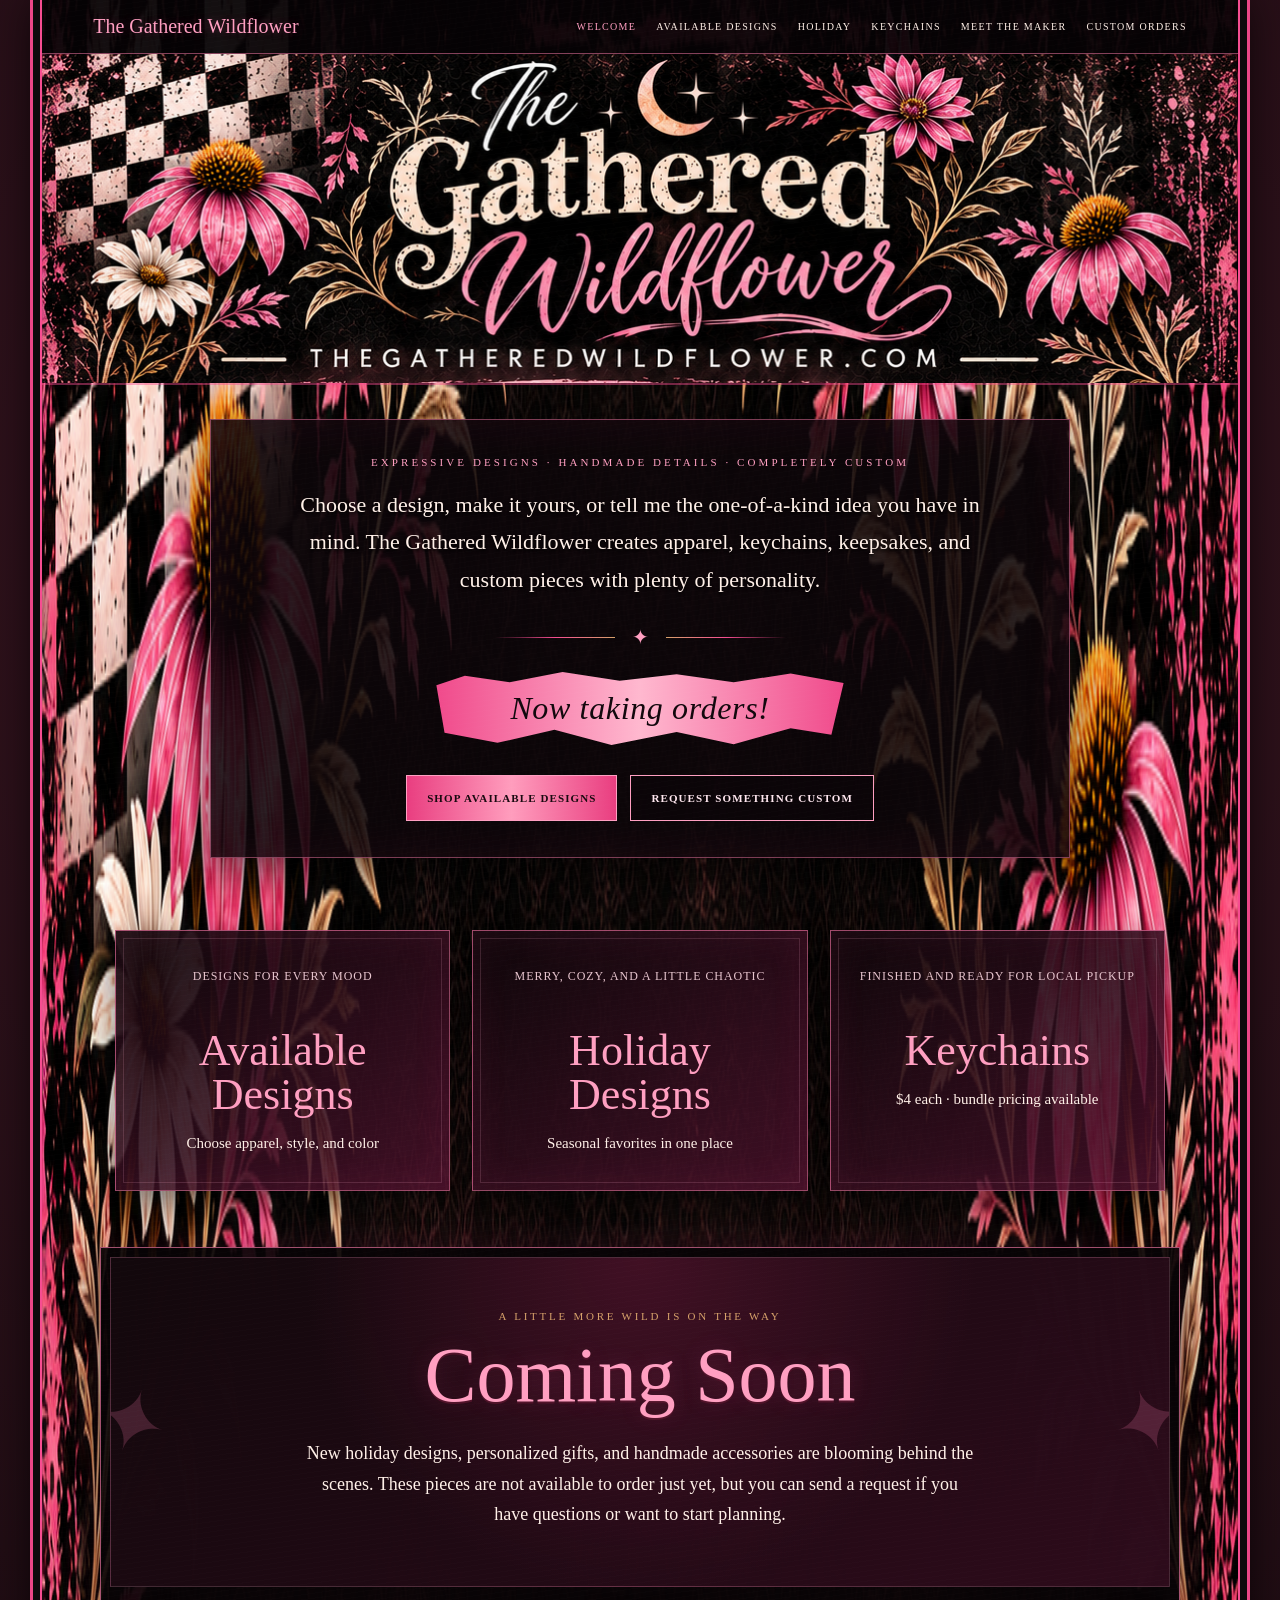
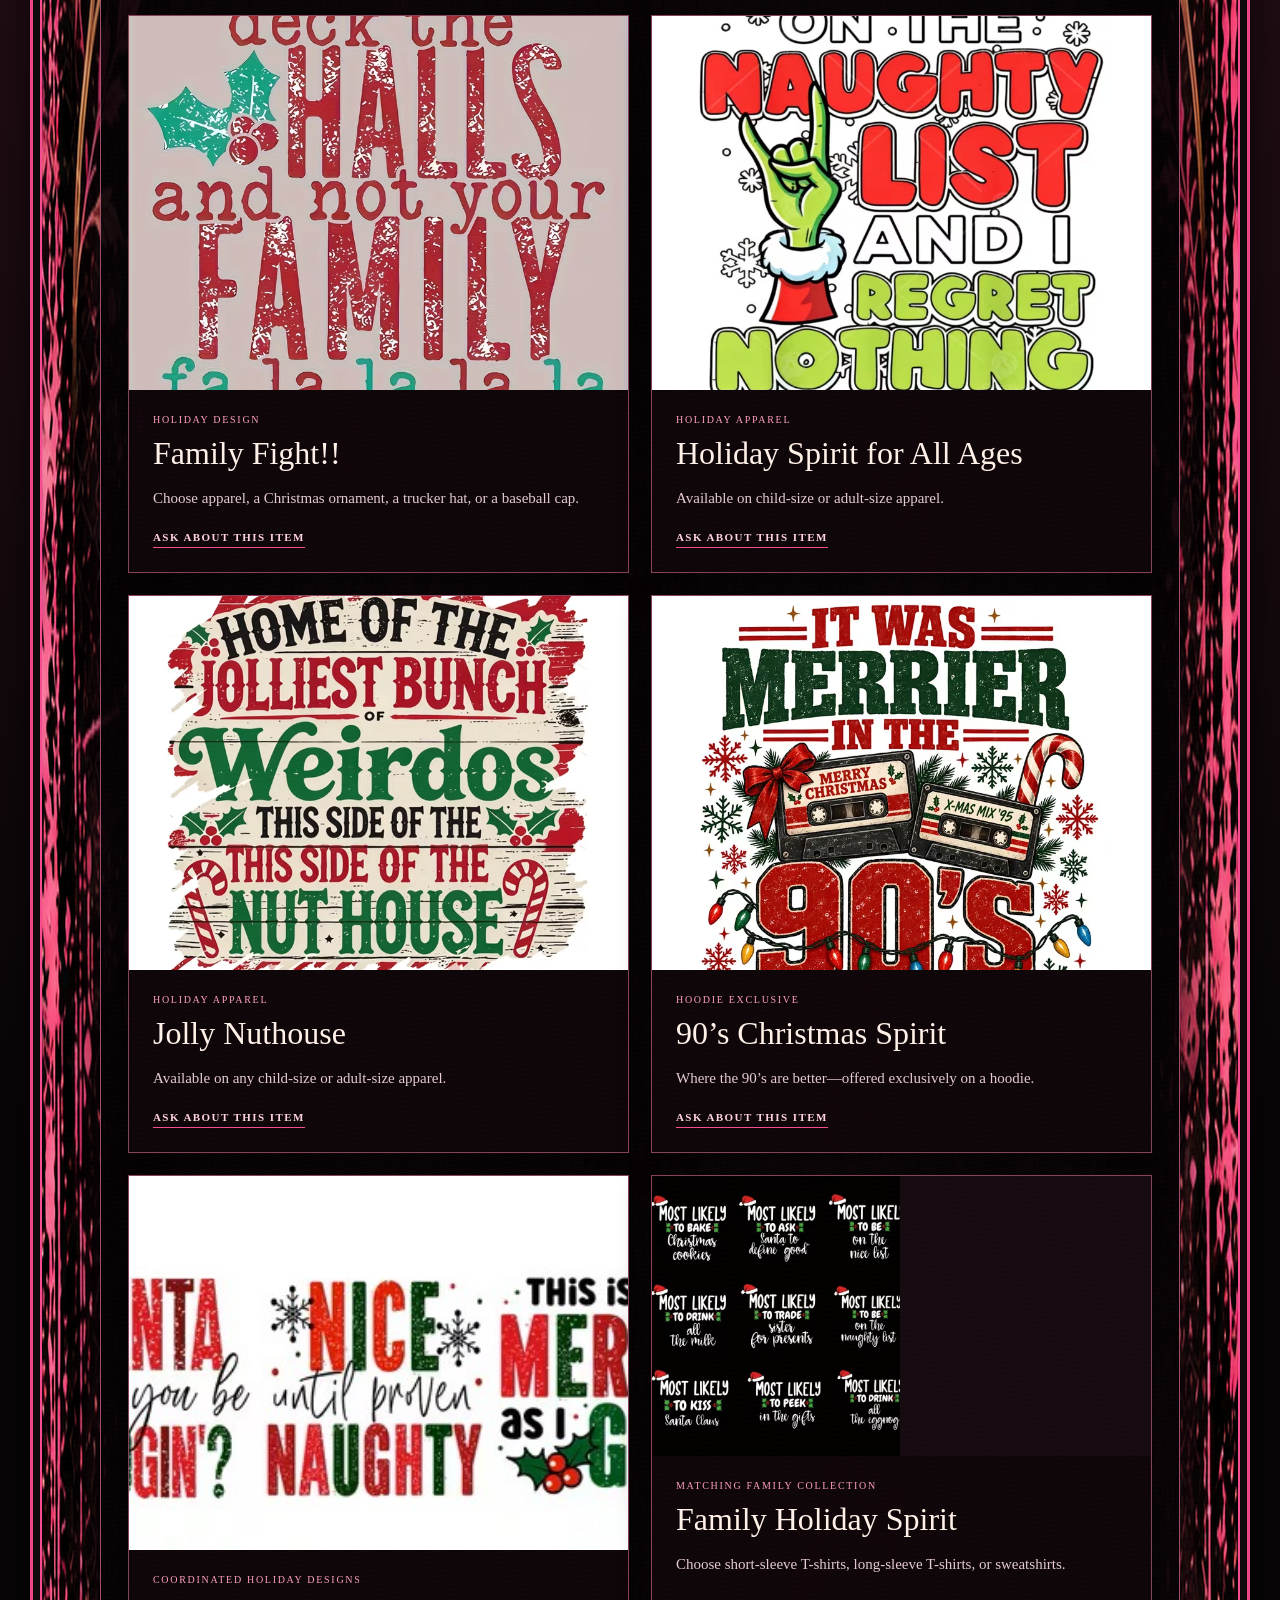
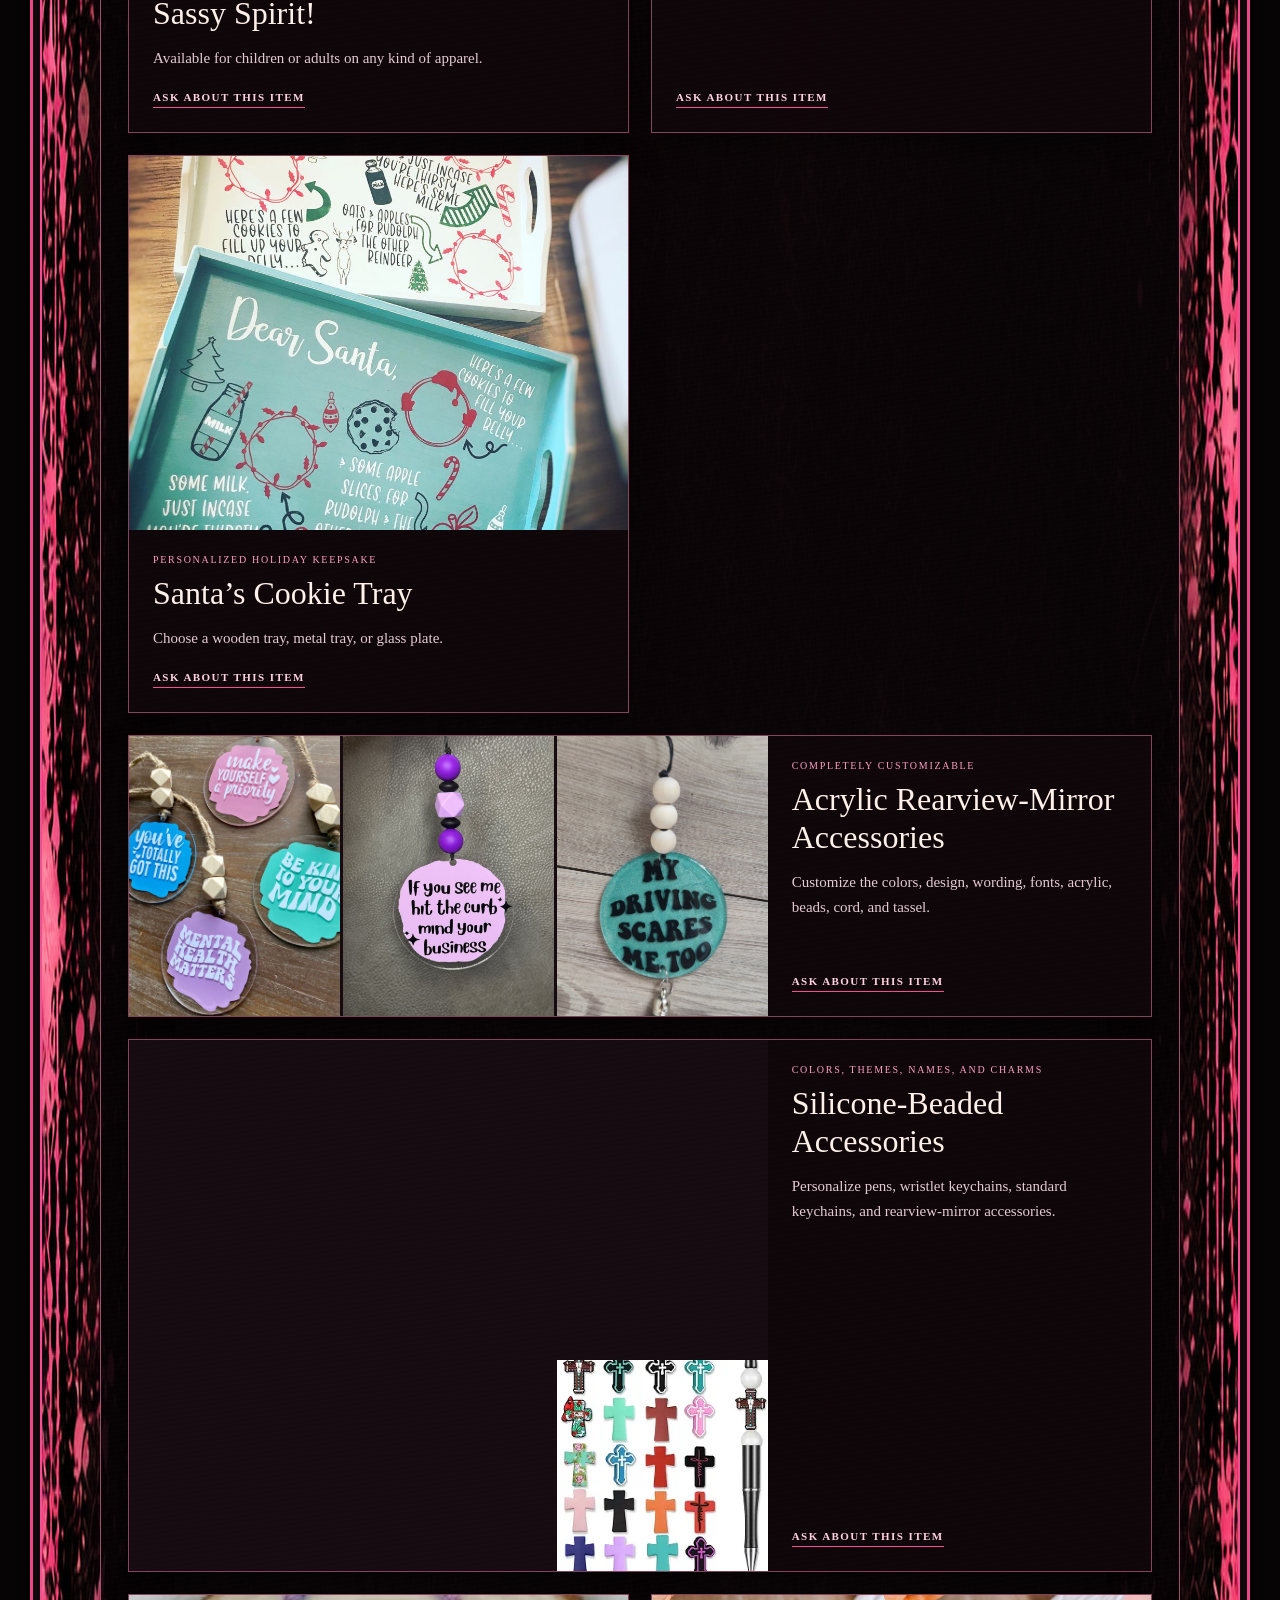
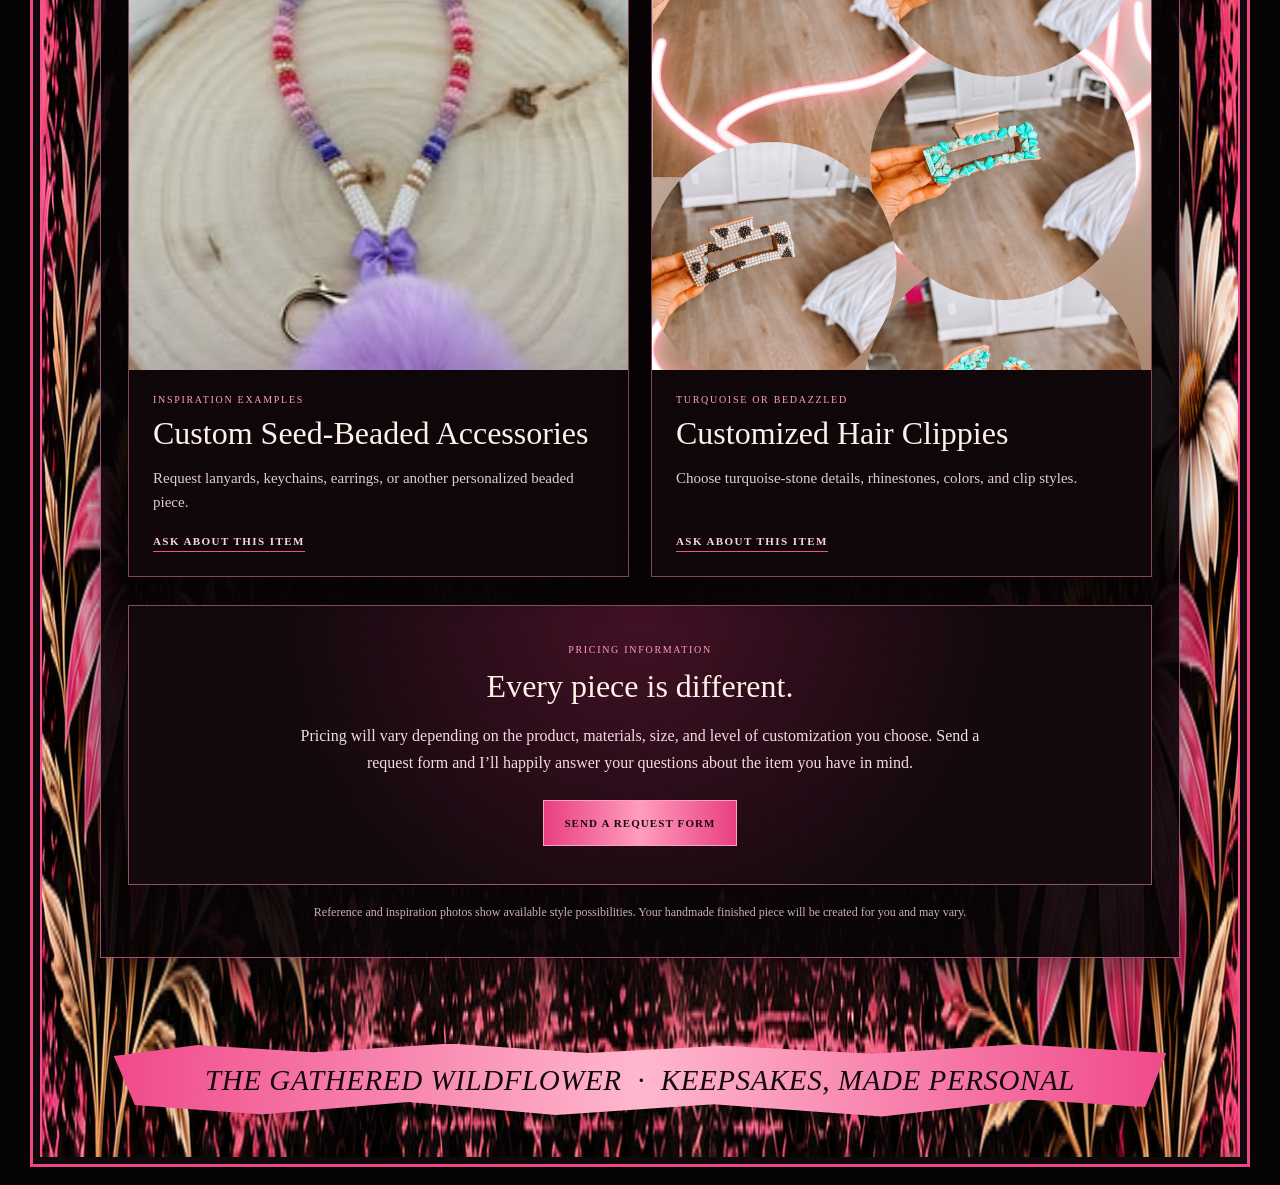
<file: index.html>
<!doctype html>
<html lang="en">
<head>
  <meta charset="utf-8">
  <meta name="viewport" content="width=device-width, initial-scale=1">
  <meta name="theme-color" content="#090608">
  <meta name="description" content="The Gathered Wildflower — expressive apparel designs, handmade keychains, and completely custom keepsakes.">
  <title>The Gathered Wildflower | Keepsakes, Made Personal</title>
  <link rel="stylesheet" href="styles.css?v=coming-soon-3">
</head>
<body>
  <div class="page"><div class="frame">
    <header>
      <a class="wordmark" href="index.html">The Gathered Wildflower</a>
      <nav aria-label="Main navigation">
        <a href="index.html" aria-current="page">Welcome</a>
        <a href="available-designs.html">Available Designs</a>
        <a href="holiday.html">Holiday</a>
        <a href="keychains.html">Keychains</a>
        <a href="meet-the-maker.html">Meet the Maker</a>
        <a href="custom-orders.html">Custom Orders</a>
      </nav>
    </header>
    <main id="top">
      <section class="hero" aria-labelledby="welcome-title">
        <img class="logo" src="flyer-wordmark.png" alt="The Gathered Wildflower — Keepsakes, Made Personal">
        <h1 id="welcome-title" class="sr-only">The Gathered Wildflower</h1>
        <div class="hero-copy">
          <p class="eyebrow">Expressive designs · handmade details · completely custom</p>
          <p class="intro">Choose a design, make it yours, or tell me the one-of-a-kind idea you have in mind. The Gathered Wildflower creates apparel, keychains, keepsakes, and custom pieces with plenty of personality.</p>
          <div class="divider" aria-hidden="true">✦</div>
          <div class="notice">Now taking orders!</div>
          <div class="home-actions">
            <a class="primary-action" href="available-designs.html">Shop Available Designs</a>
            <a class="secondary-action" href="custom-orders.html">Request Something Custom</a>
          </div>
        </div>
      </section>
      <section class="home-choices" aria-label="Shop The Gathered Wildflower">
        <a class="choice-card" href="available-designs.html"><span>Designs for every mood</span><strong>Available Designs</strong><small>Choose apparel, style, and color</small></a>
        <a class="choice-card holiday-choice" href="holiday.html"><span>Merry, cozy, and a little chaotic</span><strong>Holiday Designs</strong><small>Seasonal favorites in one place</small></a>
        <a class="choice-card keychain-choice" href="keychains.html"><span>Finished and ready for local pickup</span><strong>Keychains</strong><small>$4 each · bundle pricing available</small></a>
      </section>
      <section class="coming-soon" aria-labelledby="coming-soon-title">
        <div class="coming-soon-inner">
          <p class="coming-soon-kicker">A little more wild is on the way</p>
          <h2 id="coming-soon-title">Coming Soon</h2>
          <p class="coming-soon-copy">New holiday designs, personalized gifts, and handmade accessories are blooming behind the scenes. These pieces are not available to order just yet, but you can send a request if you have questions or want to start planning.</p>
        </div>
        <div class="coming-soon-products">
          <article class="coming-card">
            <div class="coming-media"><img src="coming-soon/family-fight.avif" alt="Family Fight holiday design" loading="lazy" decoding="async"></div>
            <div class="coming-card-copy"><p class="coming-card-type">Holiday design</p><h3>Family Fight!!</h3><p>Choose apparel, a Christmas ornament, a trucker hat, or a baseball cap.</p><a href="custom-orders.html?design=Family+Fight" class="coming-inquiry">Ask about this item</a></div>
          </article>
          <article class="coming-card">
            <div class="coming-media"><img src="coming-soon/kids-adults-holiday.avif" alt="Holiday apparel design for children and adults" loading="lazy" decoding="async"></div>
            <div class="coming-card-copy"><p class="coming-card-type">Holiday apparel</p><h3>Holiday Spirit for All Ages</h3><p>Available on child-size or adult-size apparel.</p><a href="custom-orders.html?design=Holiday+Spirit+for+All+Ages" class="coming-inquiry">Ask about this item</a></div>
          </article>
          <article class="coming-card">
            <div class="coming-media"><img src="coming-soon/jolly-nuthouse.avif" alt="Jolly Nuthouse holiday design" loading="lazy" decoding="async"></div>
            <div class="coming-card-copy"><p class="coming-card-type">Holiday apparel</p><h3>Jolly Nuthouse</h3><p>Available on any child-size or adult-size apparel.</p><a href="custom-orders.html?design=Jolly+Nuthouse" class="coming-inquiry">Ask about this item</a></div>
          </article>
          <article class="coming-card">
            <div class="coming-media"><img src="coming-soon/nineties-christmas.avif" alt="90s Christmas Spirit hoodie design" loading="lazy" decoding="async"></div>
            <div class="coming-card-copy"><p class="coming-card-type">Hoodie exclusive</p><h3>90’s Christmas Spirit</h3><p>Where the 90’s are better—offered exclusively on a hoodie.</p><a href="custom-orders.html?design=90s+Christmas+Spirit+Hoodie" class="coming-inquiry">Ask about this item</a></div>
          </article>
          <article class="coming-card">
            <div class="coming-media"><img src="coming-soon/sassy-spirit.jpg" alt="Three coordinated Sassy Spirit Christmas sayings" loading="lazy" decoding="async"></div>
            <div class="coming-card-copy"><p class="coming-card-type">Coordinated holiday designs</p><h3>Sassy Spirit!</h3><p>Available for children or adults on any kind of apparel.</p><a href="custom-orders.html?design=Sassy+Spirit" class="coming-inquiry">Ask about this item</a></div>
          </article>
          <article class="coming-card">
            <div class="coming-media coming-media-grid"><img src="coming-soon/matching-family-1.avif" alt="Matching family holiday shirt design option one" loading="lazy" decoding="async"><img src="coming-soon/matching-family-2.avif" alt="Matching family holiday shirt design option two" loading="lazy" decoding="async"></div>
            <div class="coming-card-copy"><p class="coming-card-type">Matching family collection</p><h3>Family Holiday Spirit</h3><p>Choose short-sleeve T-shirts, long-sleeve T-shirts, or sweatshirts.</p><a href="custom-orders.html?design=Matching+Family+Holiday+Spirit" class="coming-inquiry">Ask about this item</a></div>
          </article>
          <article class="coming-card">
            <div class="coming-media"><img src="coming-soon/santa-cookie-tray.jpg" alt="Two examples of personalized Santa cookie trays" loading="lazy" decoding="async"></div>
            <div class="coming-card-copy"><p class="coming-card-type">Personalized holiday keepsake</p><h3>Santa’s Cookie Tray</h3><p>Choose a wooden tray, metal tray, or glass plate.</p><a href="custom-orders.html?design=Santas+Cookie+Tray" class="coming-inquiry">Ask about this item</a></div>
          </article>
          <article class="coming-card coming-card-wide">
            <div class="coming-media coming-media-grid coming-media-three"><img src="coming-soon/acrylic-mirror-1.jpg" alt="Colorful acrylic rearview-mirror accessory inspiration" loading="lazy" decoding="async"><img src="coming-soon/acrylic-mirror-2.jpg" alt="Pink personalized acrylic rearview-mirror accessory" loading="lazy" decoding="async"><img src="coming-soon/acrylic-mirror-3.jpg" alt="Turquoise acrylic rearview-mirror accessory with beads and tassel" loading="lazy" decoding="async"></div>
            <div class="coming-card-copy"><p class="coming-card-type">Completely customizable</p><h3>Acrylic Rearview-Mirror Accessories</h3><p>Customize the colors, design, wording, fonts, acrylic, beads, cord, and tassel.</p><a href="custom-orders.html?design=Custom+Acrylic+Rearview+Mirror+Accessory" class="coming-inquiry">Ask about this item</a></div>
          </article>
          <article class="coming-card coming-card-wide">
            <div class="coming-media coming-media-grid coming-media-five"><img src="coming-soon/silicone-beads-1.jpg" alt="Colorful silicone beads and focal beads" loading="lazy" decoding="async"><img src="coming-soon/silicone-beads-2.jpg" alt="Silicone-beaded pen supplies and examples" loading="lazy" decoding="async"><img src="coming-soon/silicone-beads-3.jpg" alt="Personalized silicone-beaded wristlet keychain" loading="lazy" decoding="async"><img src="coming-soon/silicone-beads-4.jpg" alt="Cow-themed silicone-beaded keychain" loading="lazy" decoding="async"><img src="coming-soon/silicone-beads-5.webp" alt="Cross focal beads for a personalized beaded pen" loading="lazy" decoding="async"></div>
            <div class="coming-card-copy"><p class="coming-card-type">Colors, themes, names, and charms</p><h3>Silicone-Beaded Accessories</h3><p>Personalize pens, wristlet keychains, standard keychains, and rearview-mirror accessories.</p><a href="custom-orders.html?design=Custom+Silicone+Beaded+Accessory" class="coming-inquiry">Ask about this item</a></div>
          </article>
          <article class="coming-card">
            <div class="coming-media"><img src="coming-soon/seed-beads-2.jpg" alt="Seed-beaded pom-pom keychain inspiration example" loading="lazy" decoding="async"></div>
            <div class="coming-card-copy"><p class="coming-card-type">Inspiration examples</p><h3>Custom Seed-Beaded Accessories</h3><p>Request lanyards, keychains, earrings, or another personalized beaded piece.</p><a href="custom-orders.html?design=Custom+Seed+Beaded+Accessory" class="coming-inquiry">Ask about this item</a></div>
          </article>
          <article class="coming-card">
            <div class="coming-media coming-media-tall"><img src="coming-soon/custom-hair-clippies-clean.png" alt="Turquoise and rhinestone customized hair clippies" loading="lazy" decoding="async"></div>
            <div class="coming-card-copy"><p class="coming-card-type">Turquoise or bedazzled</p><h3>Customized Hair Clippies</h3><p>Choose turquoise-stone details, rhinestones, colors, and clip styles.</p><a href="custom-orders.html?design=Customized+Hair+Clippies" class="coming-inquiry">Ask about this item</a></div>
          </article>
        </div>
        <div class="coming-pricing">
          <p class="coming-card-type">Pricing information</p>
          <h3>Every piece is different.</h3>
          <p>Pricing will vary depending on the product, materials, size, and level of customization you choose. Send a request form and I’ll happily answer your questions about the item you have in mind.</p>
          <a class="primary-action" href="custom-orders.html?design=Coming+Soon+Collection+Pricing+Question">Send a Request Form</a>
        </div>
        <p class="coming-reference-note">Reference and inspiration photos show available style possibilities. Your handmade finished piece will be created for you and may vary.</p>
      </section>
    </main>
    <footer>THE GATHERED WILDFLOWER &nbsp;·&nbsp; KEEPSAKES, MADE PERSONAL</footer>
  </div></div>
  <script src="site.js?v=coming-soon-3" defer></script>
</body>
</html>
</file>
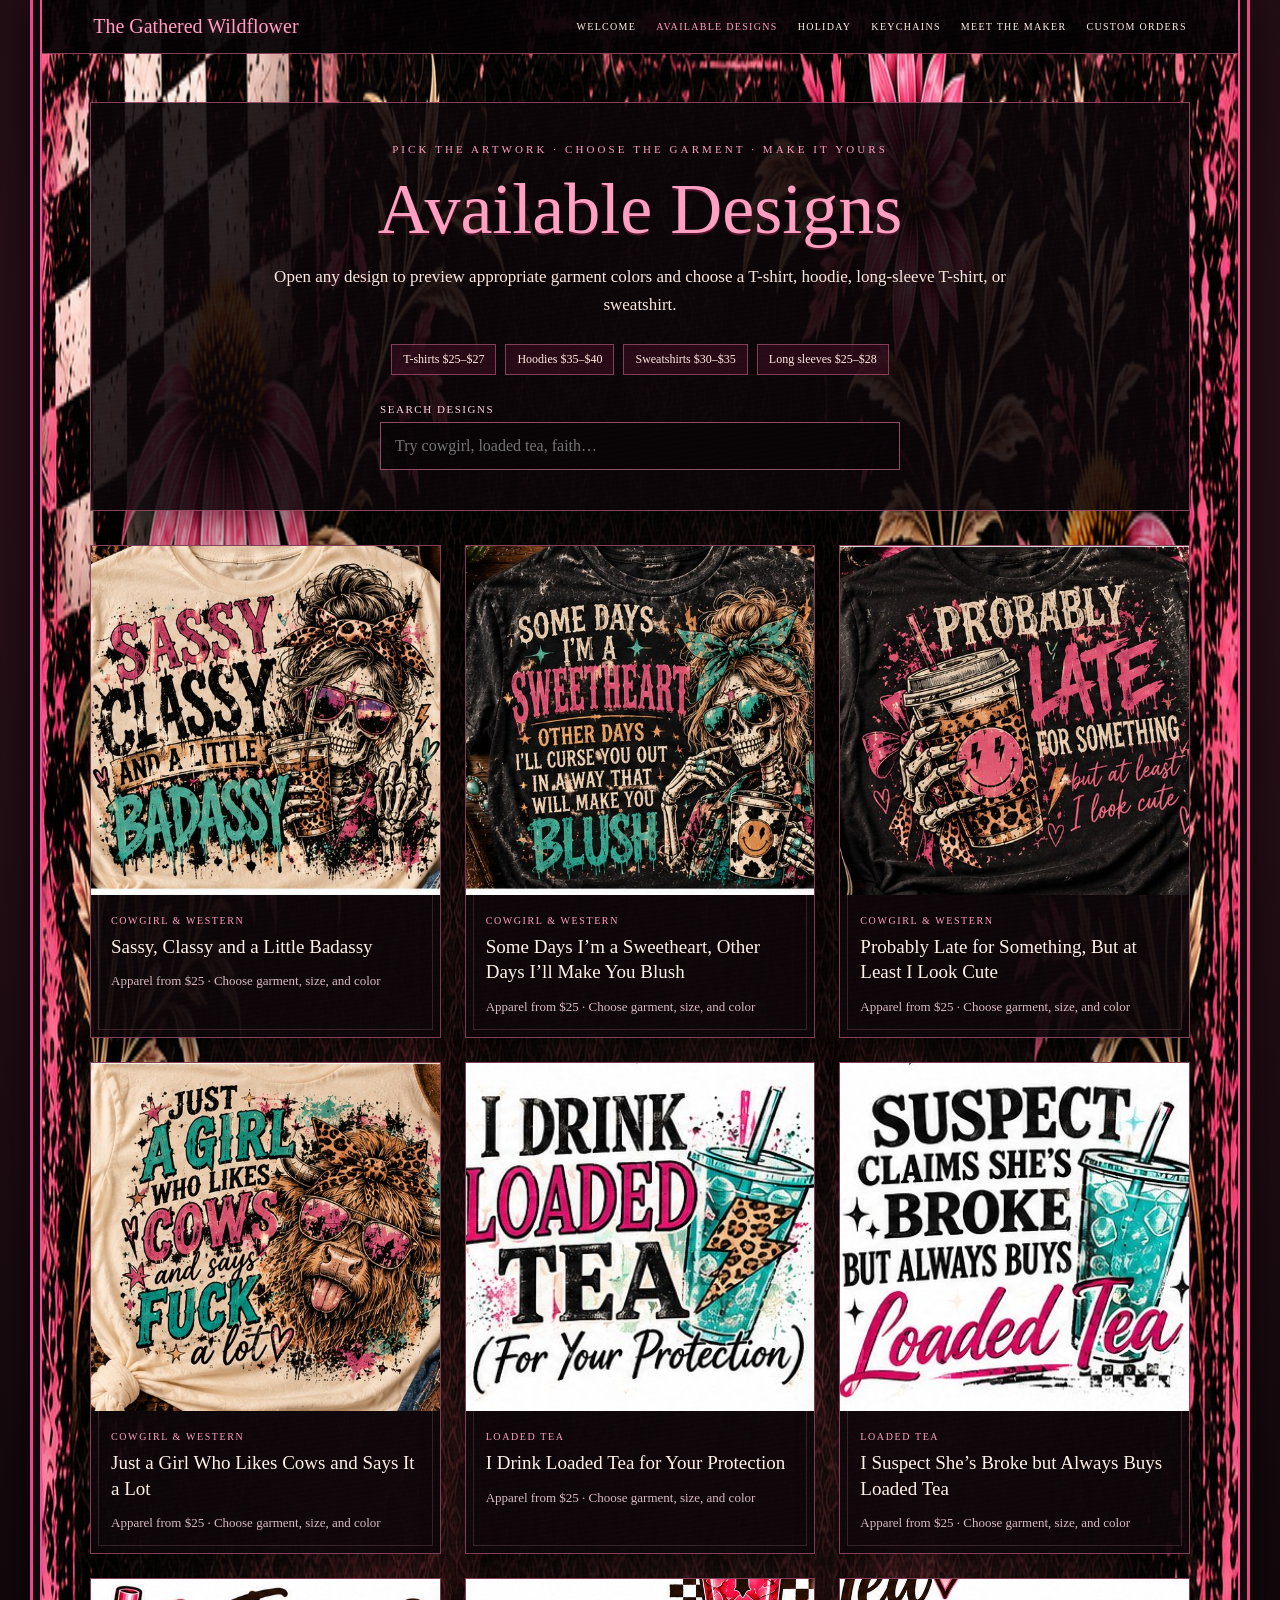
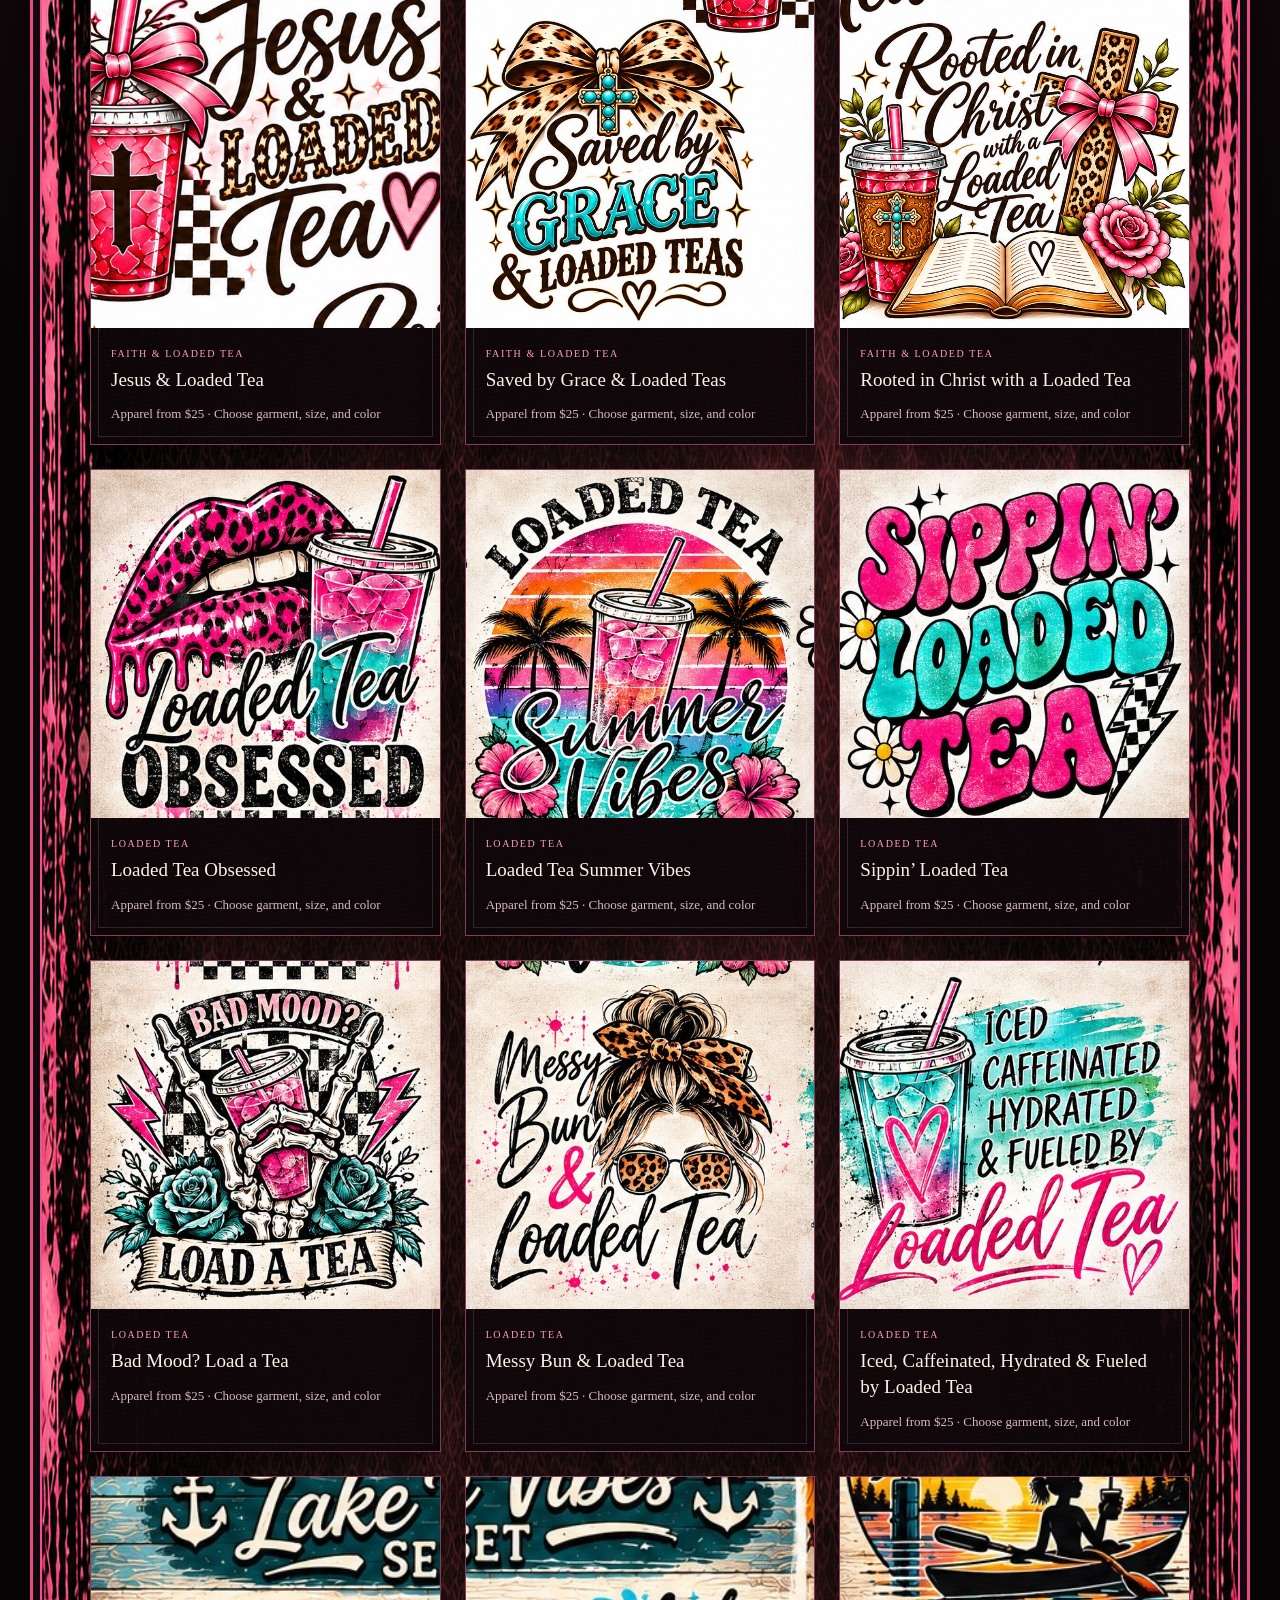
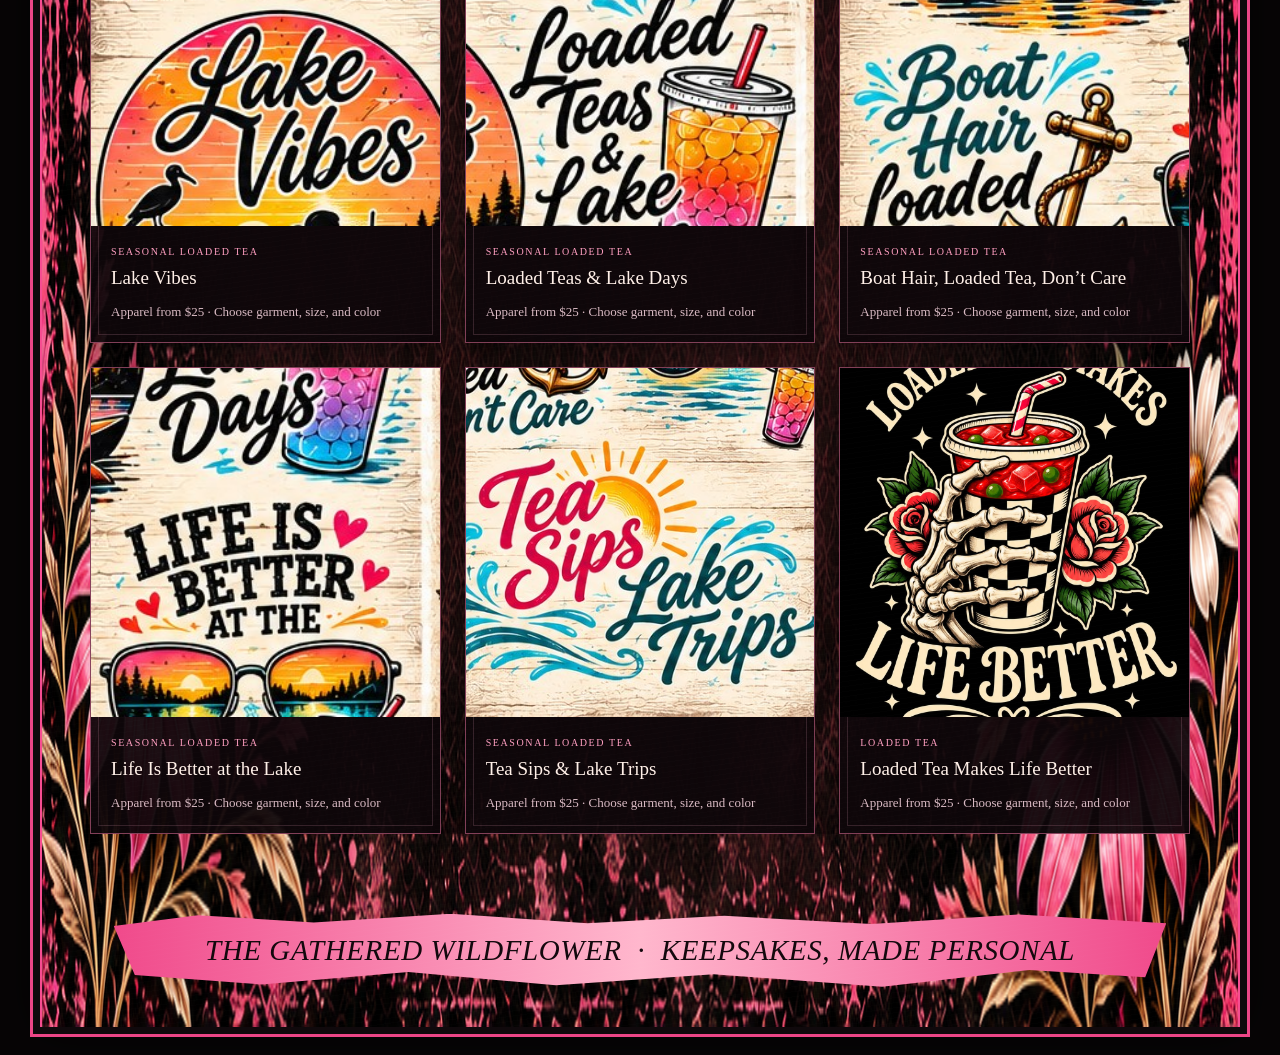
<file: available-designs.html>
<!doctype html>
<html lang="en">
<head>
  <meta charset="utf-8"><meta name="viewport" content="width=device-width, initial-scale=1"><meta name="theme-color" content="#090608">
  <meta name="description" content="Browse available apparel designs from The Gathered Wildflower.">
  <title>Available Designs | The Gathered Wildflower</title>
  <link rel="stylesheet" href="styles.css?v=catalog-1">
</head>
<body><div class="page"><div class="frame">
  <header><a class="wordmark" href="index.html">The Gathered Wildflower</a><nav aria-label="Main navigation"><a href="index.html">Welcome</a><a href="available-designs.html" aria-current="page">Available Designs</a><a href="holiday.html">Holiday</a><a href="keychains.html">Keychains</a><a href="meet-the-maker.html">Meet the Maker</a><a href="custom-orders.html">Custom Orders</a></nav></header>
  <main class="catalog-page" data-catalog="available">
    <section class="catalog-intro"><p class="eyebrow">Pick the artwork · choose the garment · make it yours</p><h1>Available Designs</h1><p>Open any design to preview appropriate garment colors and choose a T-shirt, hoodie, long-sleeve T-shirt, or sweatshirt.</p><div class="pricing-strip"><span>T-shirts $25–$27</span><span>Hoodies $35–$40</span><span>Sweatshirts $30–$35</span><span>Long sleeves $25–$28</span></div><label class="catalog-search"><span>Search designs</span><input id="catalog-search" type="search" placeholder="Try cowgirl, loaded tea, faith…"></label></section>
    <div class="catalog-grid" id="design-grid" aria-live="polite"></div>
    <p class="catalog-empty" id="catalog-empty" hidden>No designs match that search yet.</p>
  </main>
  <footer>THE GATHERED WILDFLOWER &nbsp;·&nbsp; KEEPSAKES, MADE PERSONAL</footer>
</div></div><script src="site.js?v=catalog-1" defer></script></body></html>
</file>
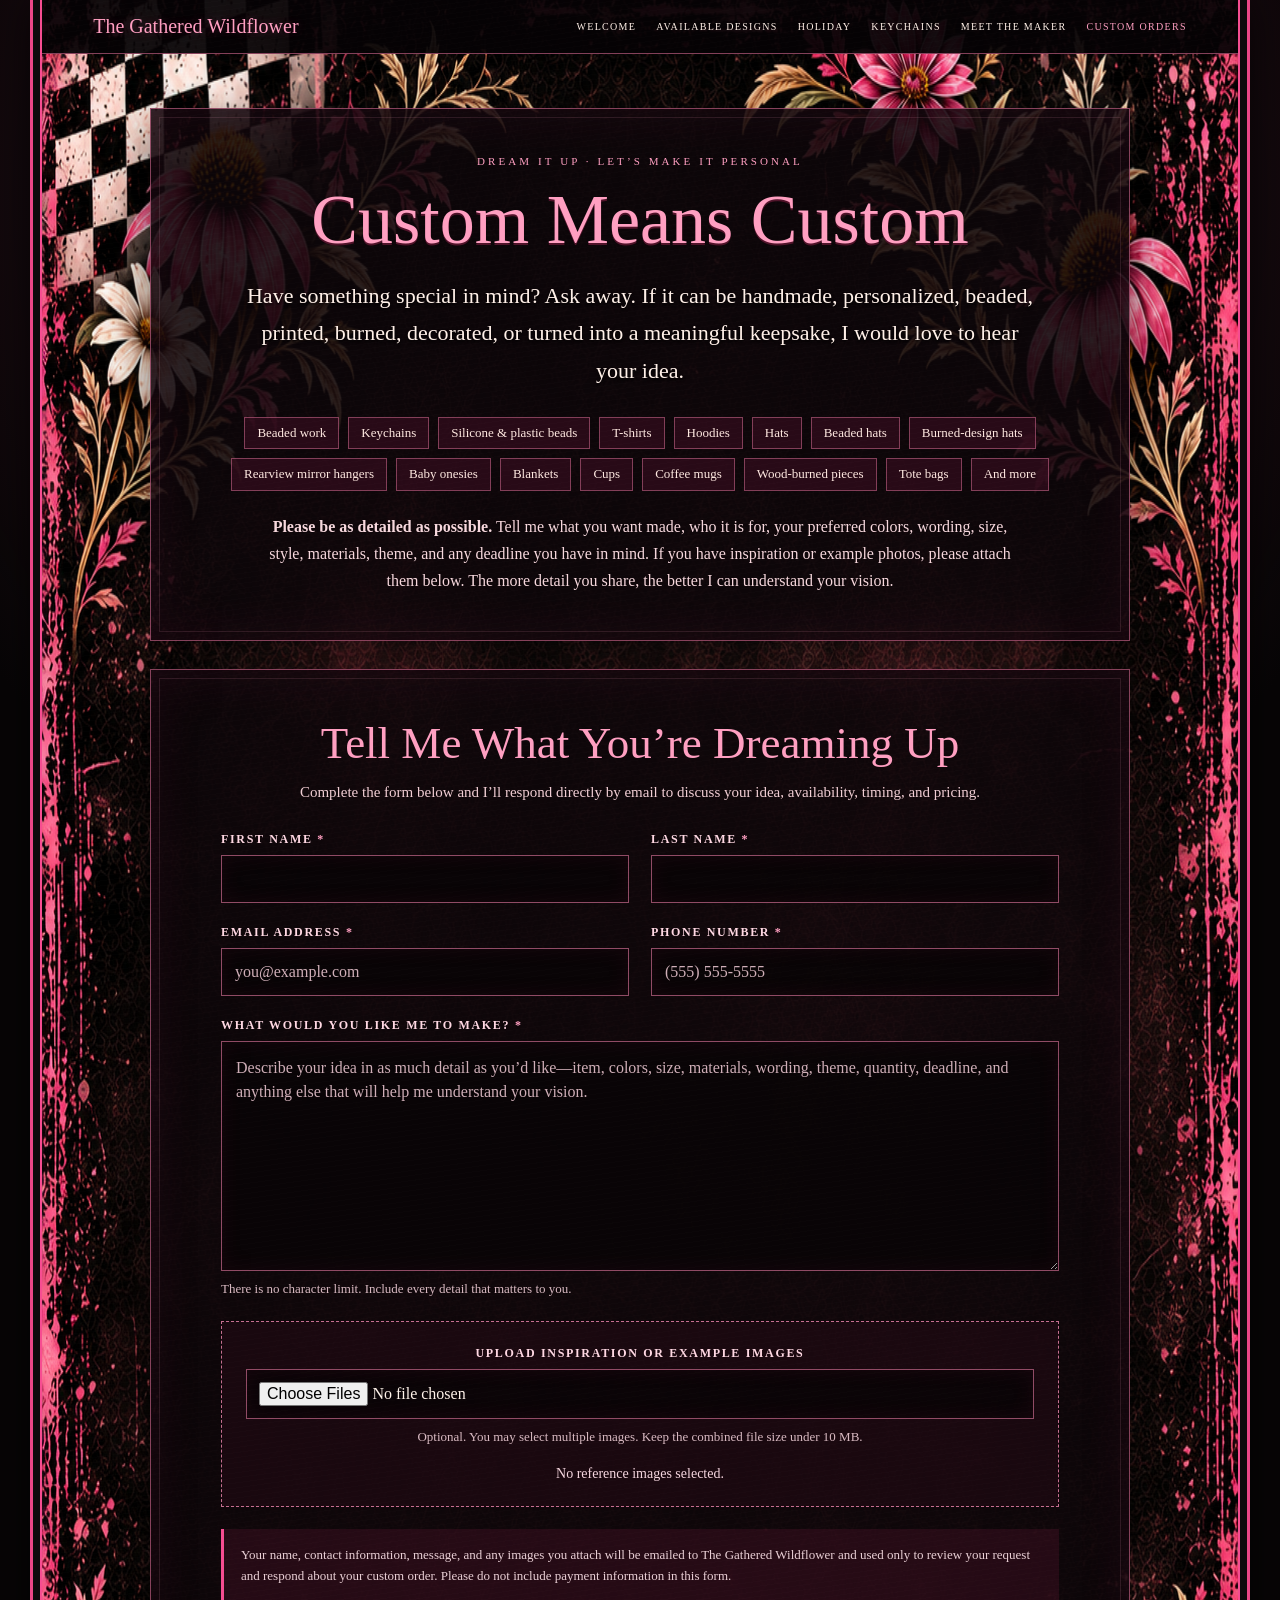
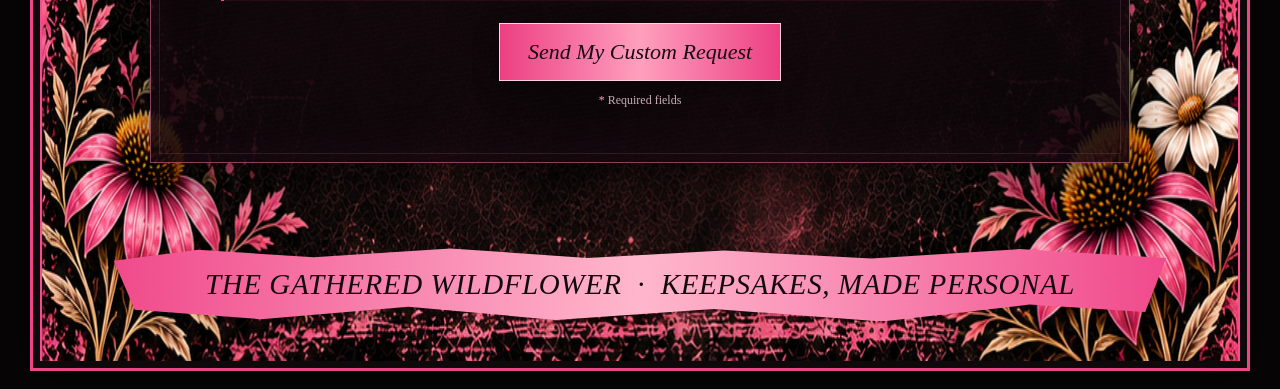
<file: custom-orders.html>
<!doctype html>
<html lang="en">
<head>
  <meta charset="utf-8">
  <meta name="viewport" content="width=device-width, initial-scale=1">
  <meta name="theme-color" content="#090608">
  <meta name="description" content="Request a completely custom handmade order from The Gathered Wildflower.">
  <title>Custom Orders | The Gathered Wildflower</title>
  <link rel="stylesheet" href="styles.css?v=catalog-1">
</head>
<body>
  <div class="page"><div class="frame">
    <header>
      <a class="wordmark" href="index.html">The Gathered Wildflower</a>
      <nav aria-label="Main navigation"><a href="index.html">Welcome</a><a href="available-designs.html">Available Designs</a><a href="holiday.html">Holiday</a><a href="keychains.html">Keychains</a><a href="meet-the-maker.html">Meet the Maker</a><a href="custom-orders.html" aria-current="page">Custom Orders</a></nav>
    </header>
    <main>
      <div class="order-page">
        <section class="order-intro" aria-labelledby="custom-order-title">
          <p class="eyebrow">Dream it up · Let’s make it personal</p>
          <h1 id="custom-order-title">Custom Means Custom</h1>
          <p class="intro">Have something special in mind? Ask away. If it can be handmade, personalized, beaded, printed, burned, decorated, or turned into a meaningful keepsake, I would love to hear your idea.</p>
          <div class="product-cloud" aria-label="Examples of custom products">
            <span>Beaded work</span><span>Keychains</span><span>Silicone &amp; plastic beads</span><span>T-shirts</span><span>Hoodies</span><span>Hats</span><span>Beaded hats</span><span>Burned-design hats</span><span>Rearview mirror hangers</span><span>Baby onesies</span><span>Blankets</span><span>Cups</span><span>Coffee mugs</span><span>Wood-burned pieces</span><span>Tote bags</span><span>And more</span>
          </div>
          <p class="order-note"><strong>Please be as detailed as possible.</strong> Tell me what you want made, who it is for, your preferred colors, wording, size, style, materials, theme, and any deadline you have in mind. If you have inspiration or example photos, please attach them below. The more detail you share, the better I can understand your vision.</p>
        </section>

        <section class="order-form-panel" aria-labelledby="request-heading">
          <div class="form-heading">
            <h2 id="request-heading">Tell Me What You’re Dreaming Up</h2>
            <p>Complete the form below and I’ll respond directly by email to discuss your idea, availability, timing, and pricing.</p>
          </div>
          <form class="order-form" id="custom-order-form" action="https://formsubmit.co/thegatheredwildflower2026@gmail.com" method="POST" enctype="multipart/form-data">
            <input type="hidden" name="_subject" value="New custom order request — The Gathered Wildflower">
            <input type="hidden" name="_next" value="https://thegatheredwildflower.com/order-thank-you.html">
            <input type="hidden" name="_template" value="table">
            <input type="hidden" name="_url" value="https://thegatheredwildflower.com/custom-orders.html">
            <input type="text" name="_honey" tabindex="-1" autocomplete="off" style="display:none">

            <div class="form-field">
              <label for="first-name">First name <span class="required" aria-hidden="true">*</span></label>
              <input id="first-name" name="First name" type="text" autocomplete="given-name" required>
            </div>
            <div class="form-field">
              <label for="last-name">Last name <span class="required" aria-hidden="true">*</span></label>
              <input id="last-name" name="Last name" type="text" autocomplete="family-name" required>
            </div>
            <div class="form-field">
              <label for="email">Email address <span class="required" aria-hidden="true">*</span></label>
              <input id="email" name="email" type="email" autocomplete="email" inputmode="email" placeholder="you@example.com" required>
            </div>
            <div class="form-field">
              <label for="phone">Phone number <span class="required" aria-hidden="true">*</span></label>
              <input id="phone" name="Phone number" type="tel" autocomplete="tel" inputmode="tel" placeholder="(555) 555-5555" required>
            </div>
            <div class="form-field full">
              <label for="request-details">What would you like me to make? <span class="required" aria-hidden="true">*</span></label>
              <textarea id="request-details" name="Custom order details" placeholder="Describe your idea in as much detail as you’d like—item, colors, size, materials, wording, theme, quantity, deadline, and anything else that will help me understand your vision." required></textarea>
              <p class="form-help">There is no character limit. Include every detail that matters to you.</p>
            </div>
            <div class="form-field full upload-box">
              <label for="order-images">Upload inspiration or example images</label>
              <input id="order-images" name="Reference images" type="file" accept="image/*" multiple>
              <p class="form-help">Optional. You may select multiple images. Keep the combined file size under 10 MB.</p>
              <p class="selected-files" id="selected-files" aria-live="polite">No reference images selected.</p>
            </div>
            <p class="privacy-note">Your name, contact information, message, and any images you attach will be emailed to The Gathered Wildflower and used only to review your request and respond about your custom order. Please do not include payment information in this form.</p>
            <div class="form-actions">
              <button class="submit-order" type="submit">Send My Custom Request</button>
              <p class="form-fine-print"><span class="required">*</span> Required fields</p>
            </div>
          </form>
        </section>
      </div>
    </main>
    <footer>THE GATHERED WILDFLOWER &nbsp;·&nbsp; KEEPSAKES, MADE PERSONAL</footer>
  </div></div>
  <script src="site.js?v=catalog-1" defer></script>
</body>
</html>
</file>
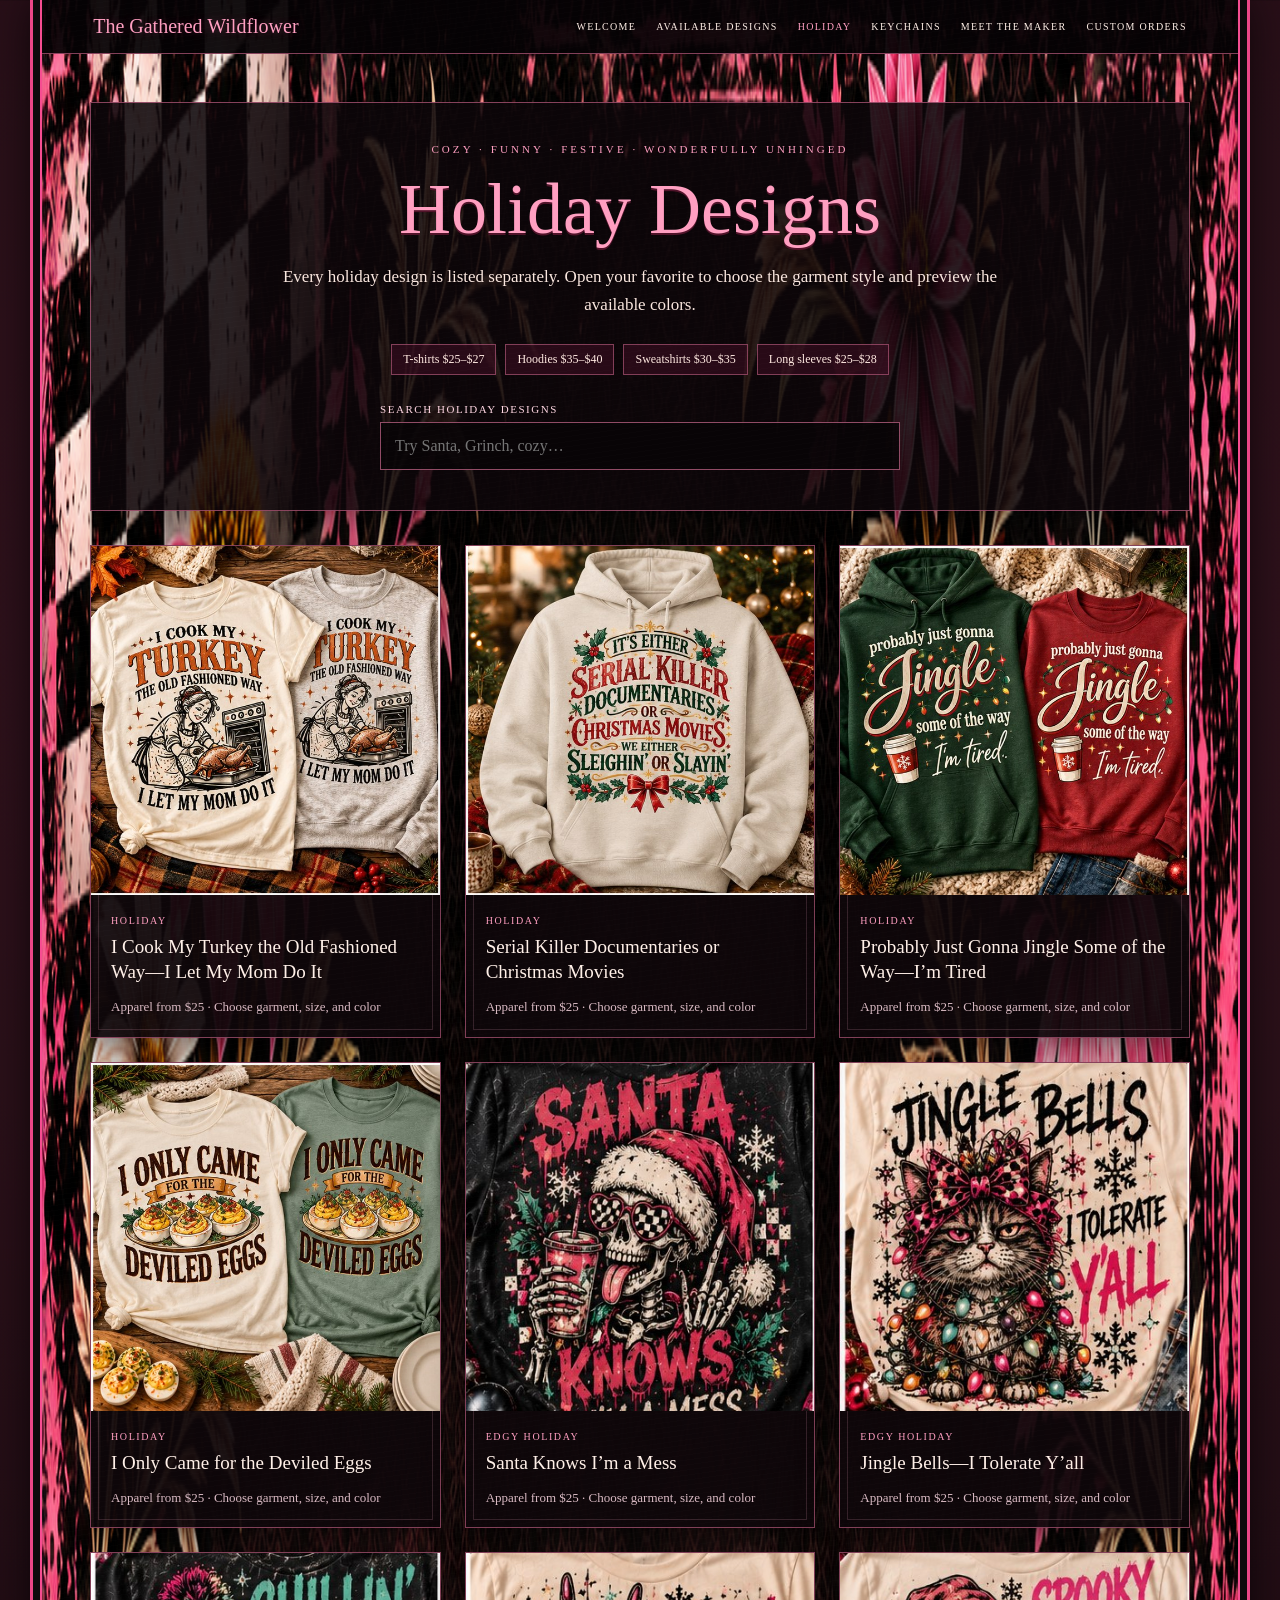
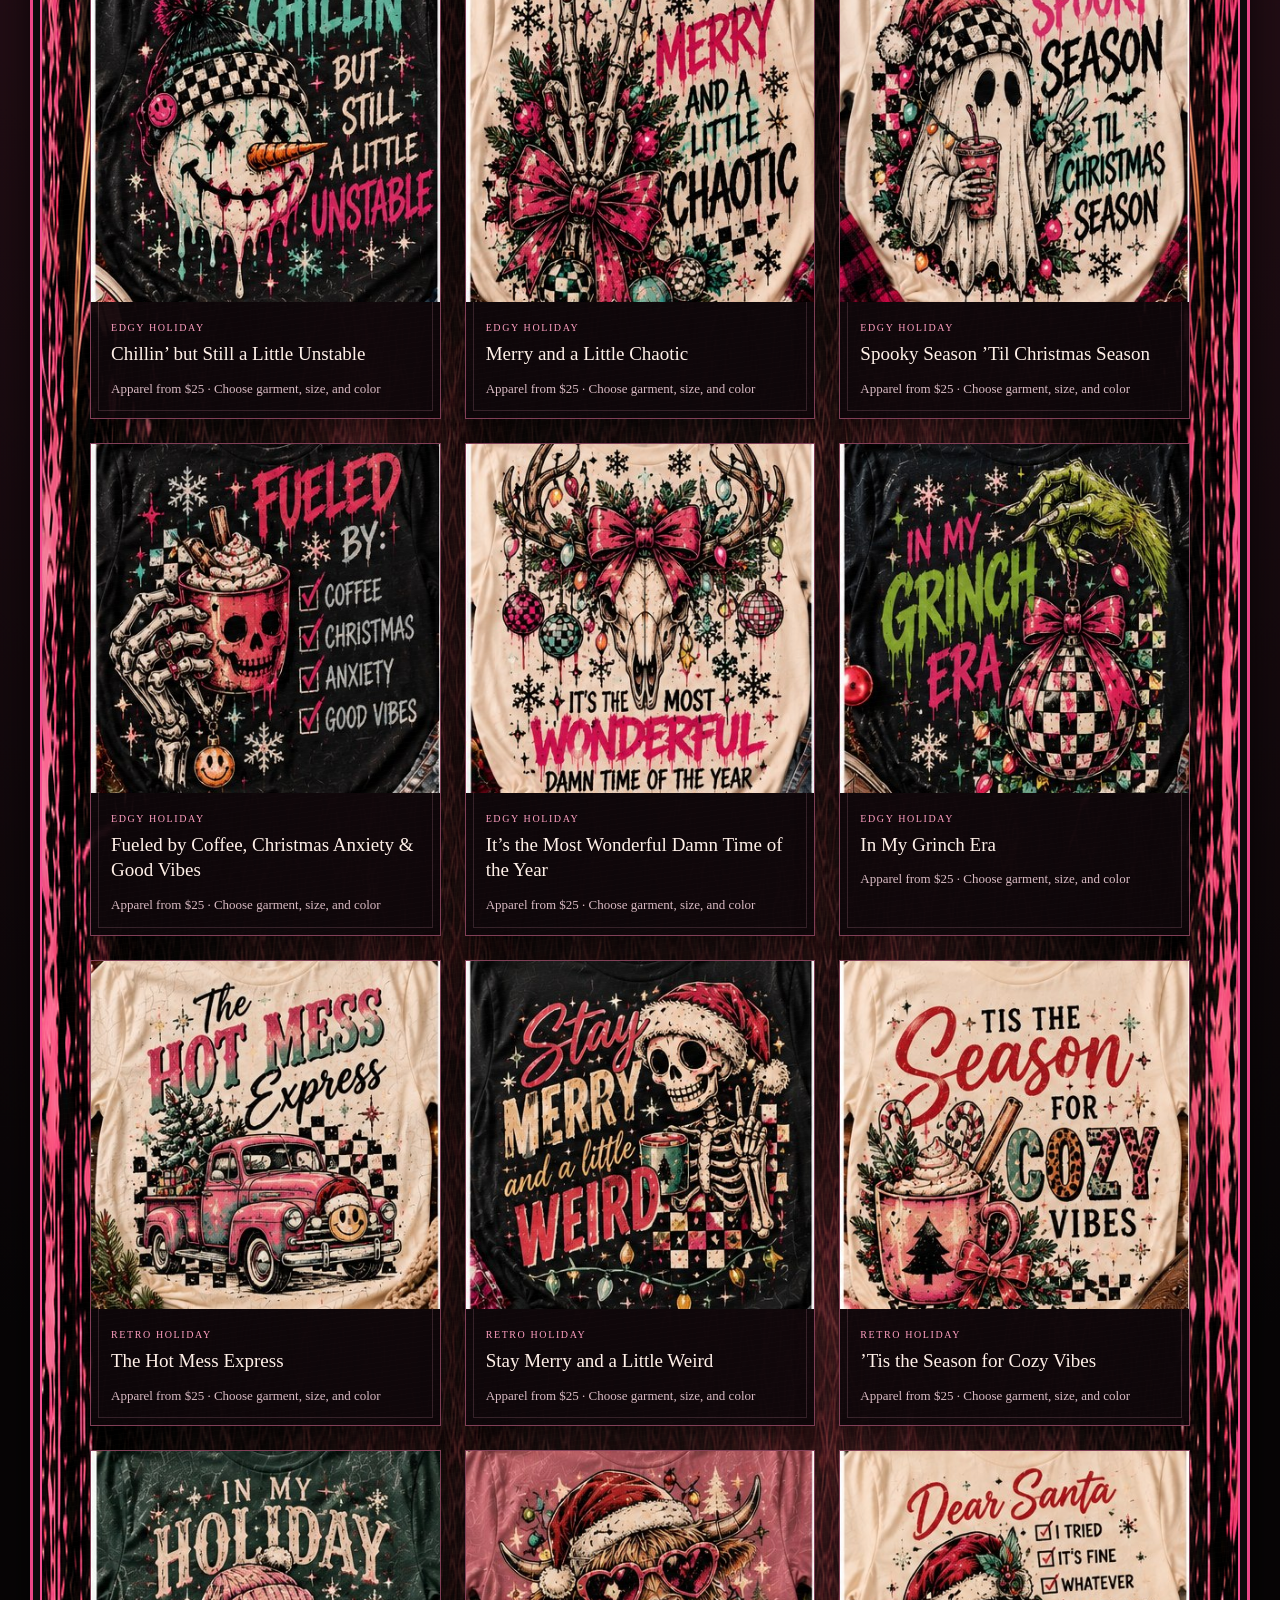
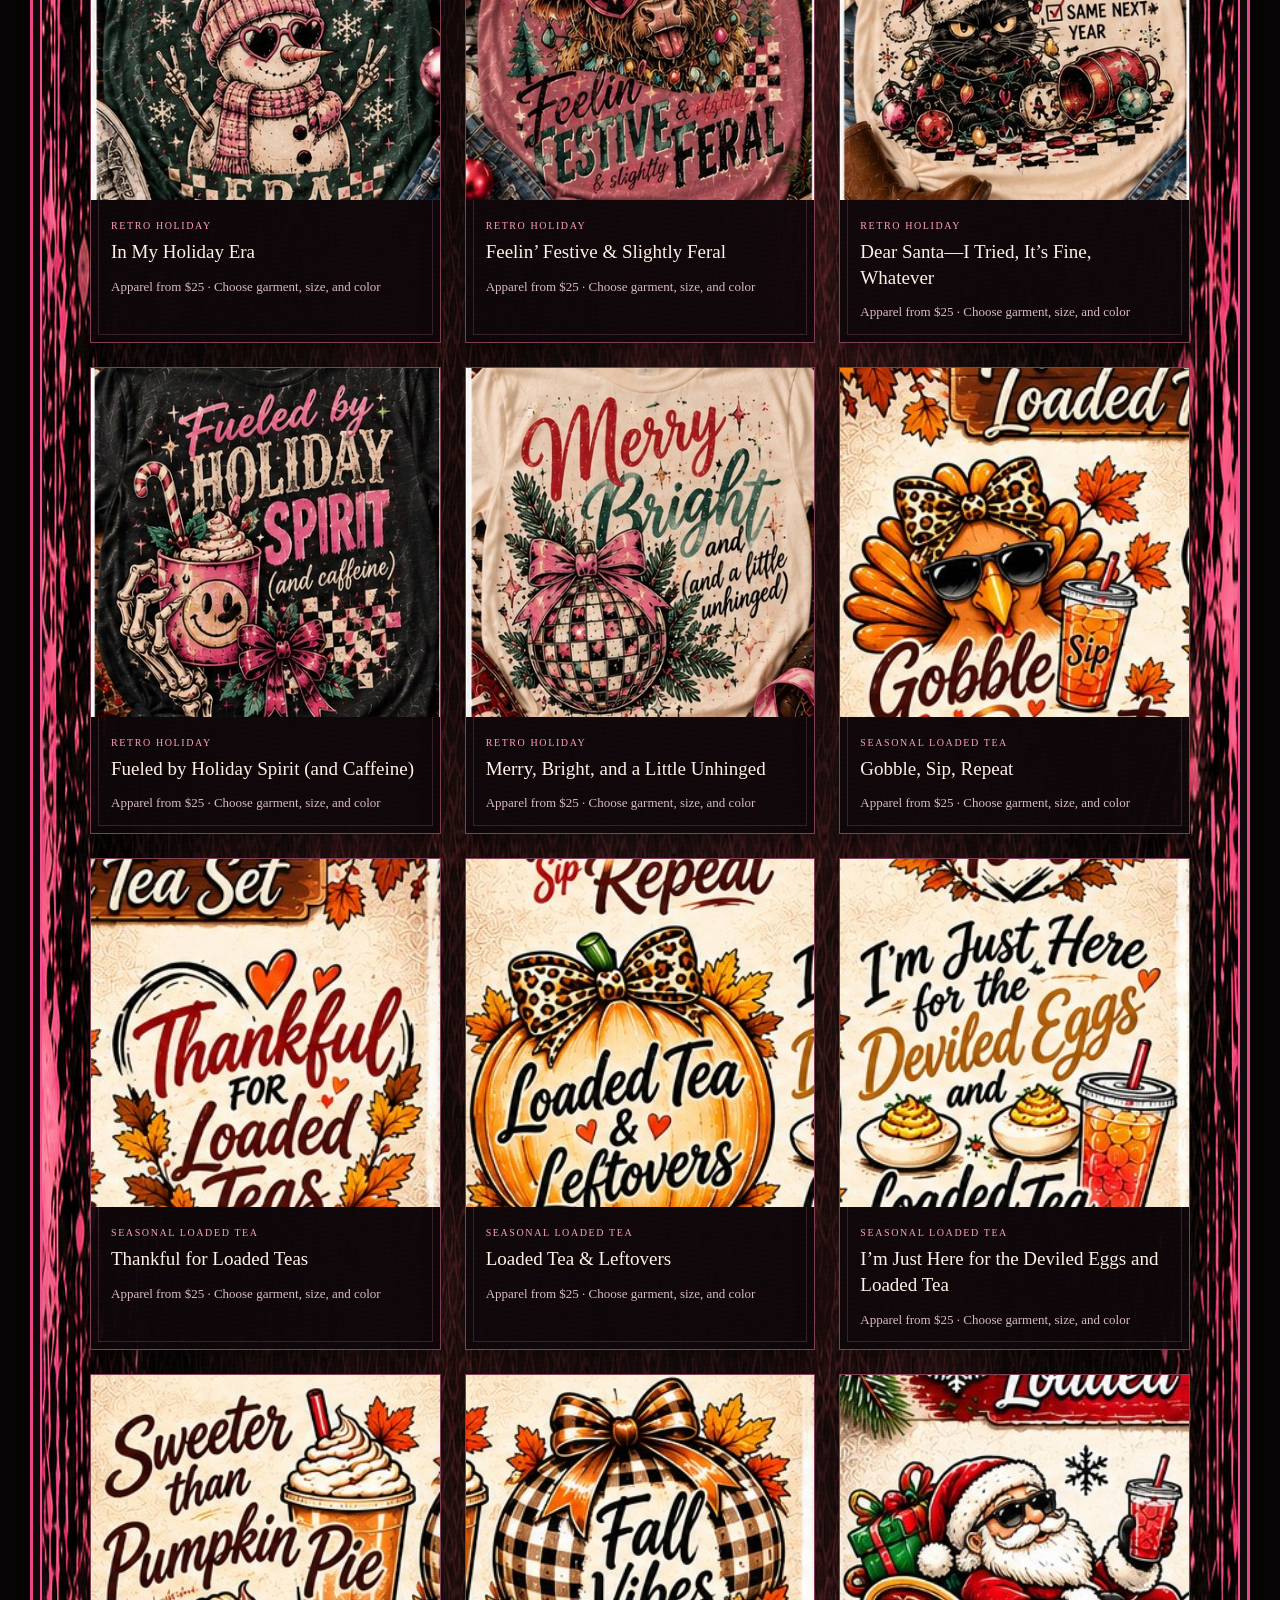
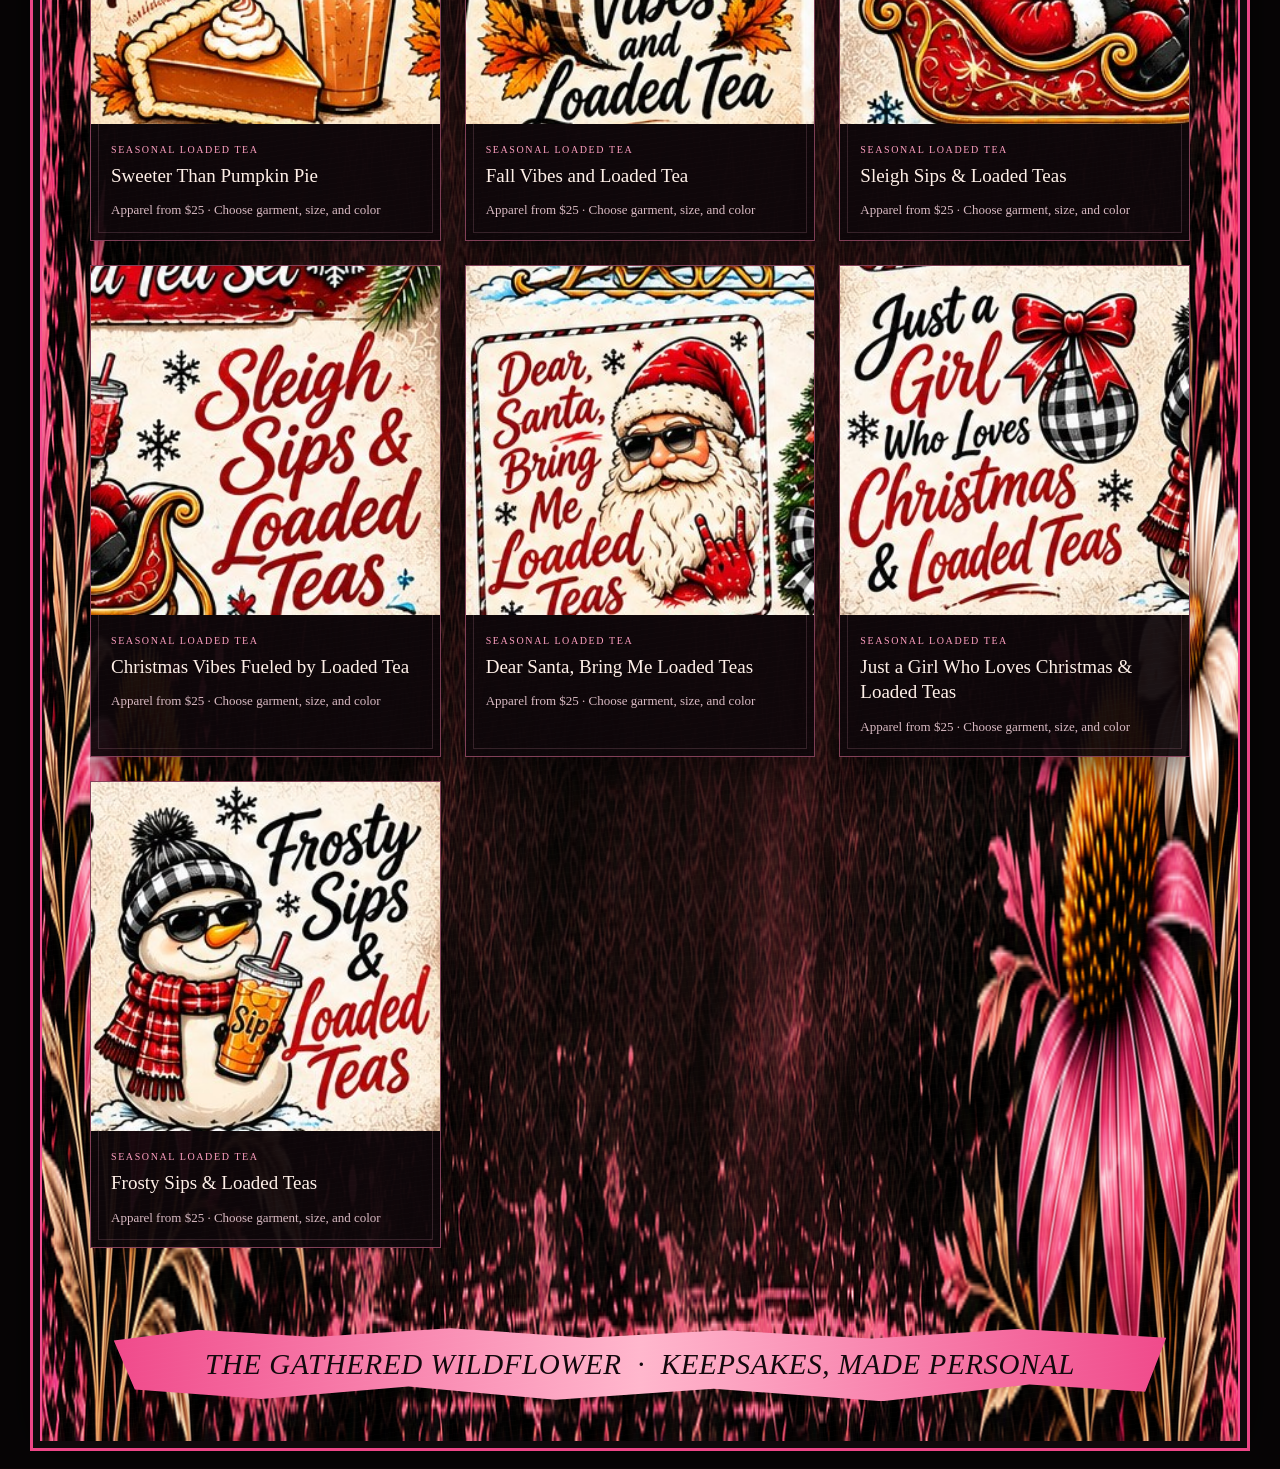
<file: holiday.html>
<!doctype html>
<html lang="en">
<head>
  <meta charset="utf-8"><meta name="viewport" content="width=device-width, initial-scale=1"><meta name="theme-color" content="#090608">
  <meta name="description" content="Browse holiday apparel designs from The Gathered Wildflower.">
  <title>Holiday Designs | The Gathered Wildflower</title>
  <link rel="stylesheet" href="styles.css?v=catalog-1">
</head>
<body><div class="page"><div class="frame">
  <header><a class="wordmark" href="index.html">The Gathered Wildflower</a><nav aria-label="Main navigation"><a href="index.html">Welcome</a><a href="available-designs.html">Available Designs</a><a href="holiday.html" aria-current="page">Holiday</a><a href="keychains.html">Keychains</a><a href="meet-the-maker.html">Meet the Maker</a><a href="custom-orders.html">Custom Orders</a></nav></header>
  <main class="catalog-page" data-catalog="holiday">
    <section class="catalog-intro holiday-intro"><p class="eyebrow">Cozy · funny · festive · wonderfully unhinged</p><h1>Holiday Designs</h1><p>Every holiday design is listed separately. Open your favorite to choose the garment style and preview the available colors.</p><div class="pricing-strip"><span>T-shirts $25–$27</span><span>Hoodies $35–$40</span><span>Sweatshirts $30–$35</span><span>Long sleeves $25–$28</span></div><label class="catalog-search"><span>Search holiday designs</span><input id="catalog-search" type="search" placeholder="Try Santa, Grinch, cozy…"></label></section>
    <div class="catalog-grid" id="design-grid" aria-live="polite"></div>
    <p class="catalog-empty" id="catalog-empty" hidden>No holiday designs match that search.</p>
  </main>
  <footer>THE GATHERED WILDFLOWER &nbsp;·&nbsp; KEEPSAKES, MADE PERSONAL</footer>
</div></div><script src="site.js?v=catalog-1" defer></script></body></html>
</file>
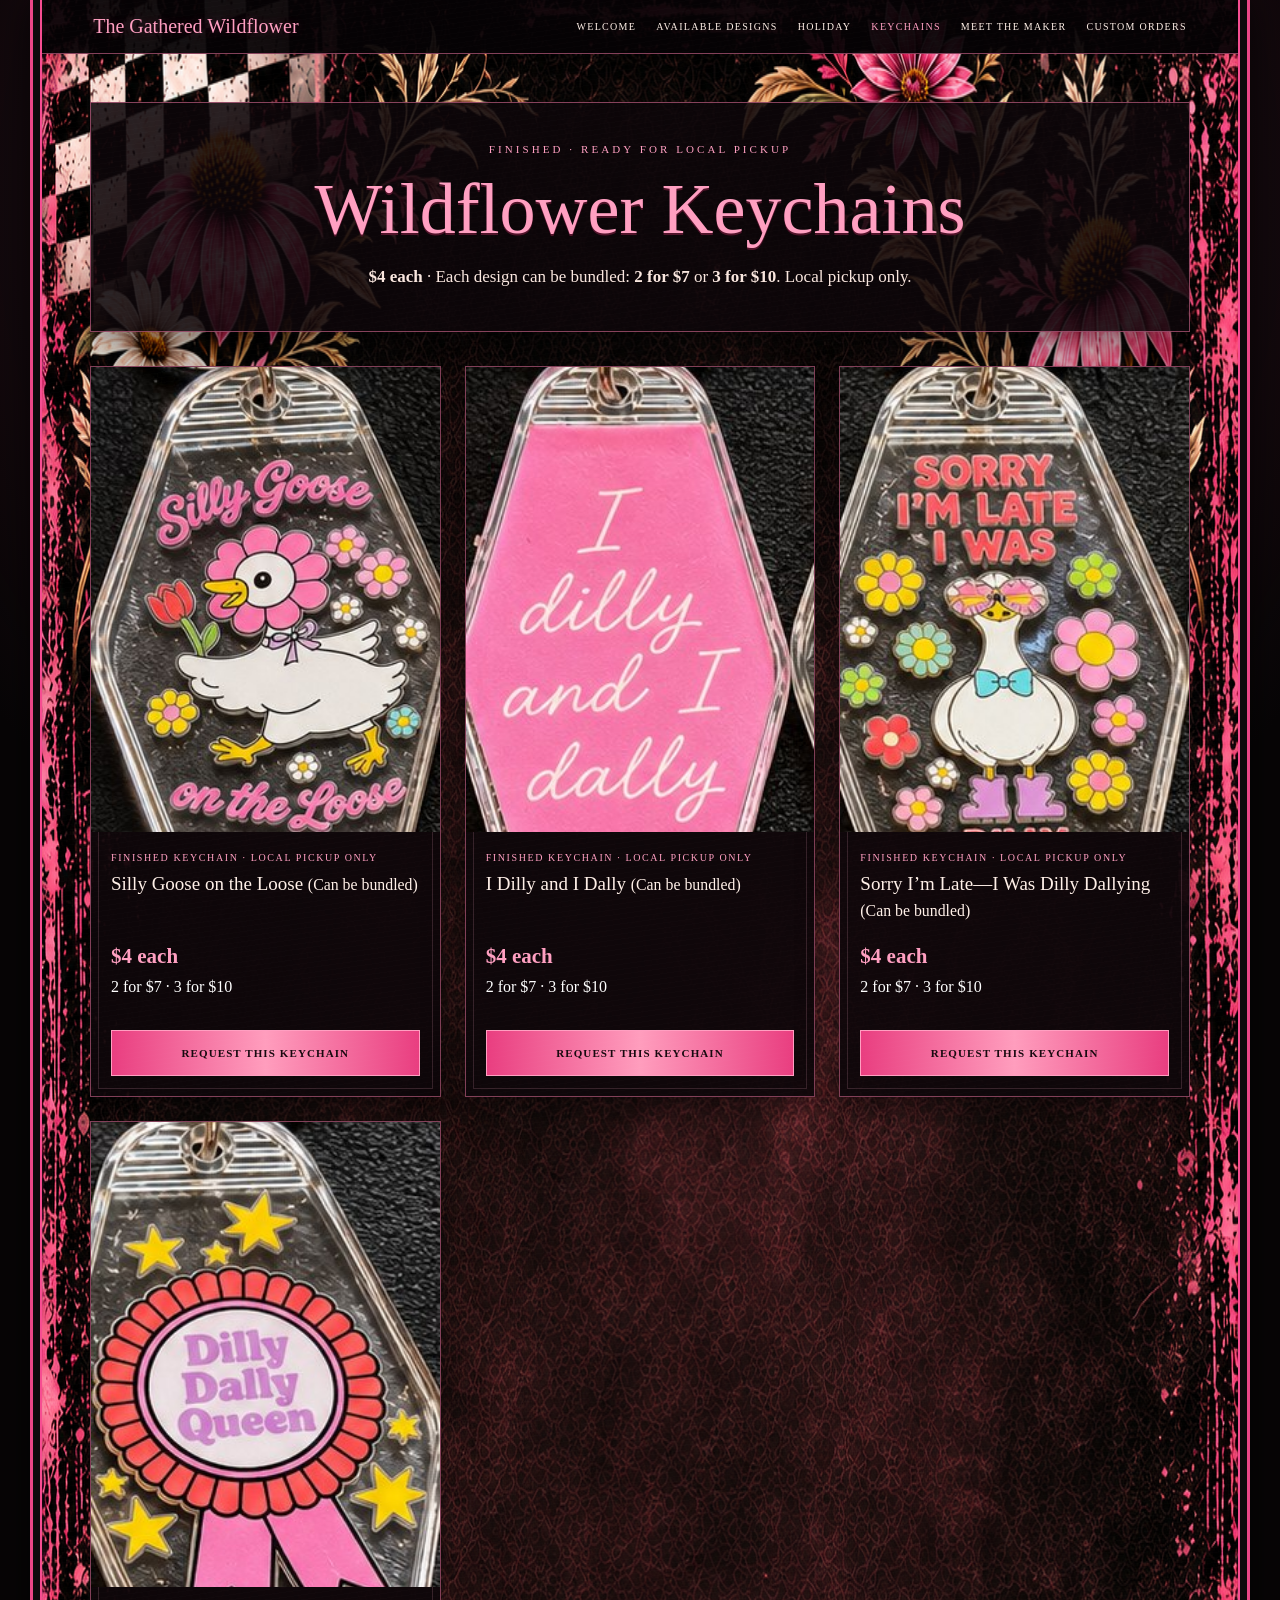
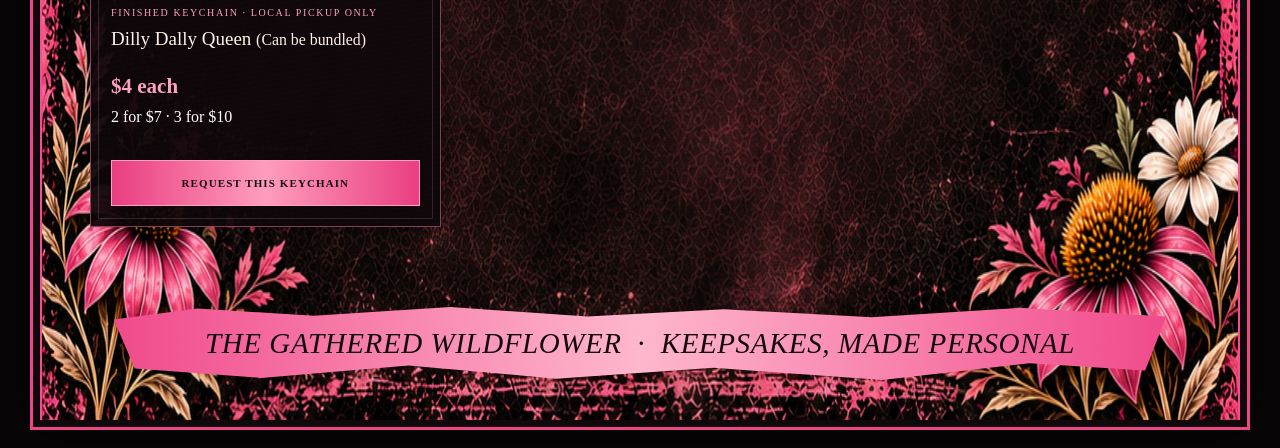
<file: keychains.html>
<!doctype html>
<html lang="en">
<head>
  <meta charset="utf-8"><meta name="viewport" content="width=device-width, initial-scale=1"><meta name="theme-color" content="#090608">
  <meta name="description" content="Shop finished keychains from The Gathered Wildflower. Local pickup only.">
  <title>Keychains | The Gathered Wildflower</title>
  <link rel="stylesheet" href="styles.css?v=catalog-1">
</head>
<body><div class="page"><div class="frame">
  <header><a class="wordmark" href="index.html">The Gathered Wildflower</a><nav aria-label="Main navigation"><a href="index.html">Welcome</a><a href="available-designs.html">Available Designs</a><a href="holiday.html">Holiday</a><a href="keychains.html" aria-current="page">Keychains</a><a href="meet-the-maker.html">Meet the Maker</a><a href="custom-orders.html">Custom Orders</a></nav></header>
  <main class="catalog-page" data-catalog="keychains">
    <section class="catalog-intro keychain-intro"><p class="eyebrow">Finished · ready for local pickup</p><h1>Wildflower Keychains</h1><p><strong>$4 each</strong> <span aria-hidden="true">·</span> Each design can be bundled: <strong>2 for $7</strong> or <strong>3 for $10</strong>. Local pickup only.</p></section>
    <div class="catalog-grid keychain-grid" id="design-grid"></div>
  </main>
  <footer>THE GATHERED WILDFLOWER &nbsp;·&nbsp; KEEPSAKES, MADE PERSONAL</footer>
</div></div><script src="site.js?v=catalog-1" defer></script></body></html>
</file>
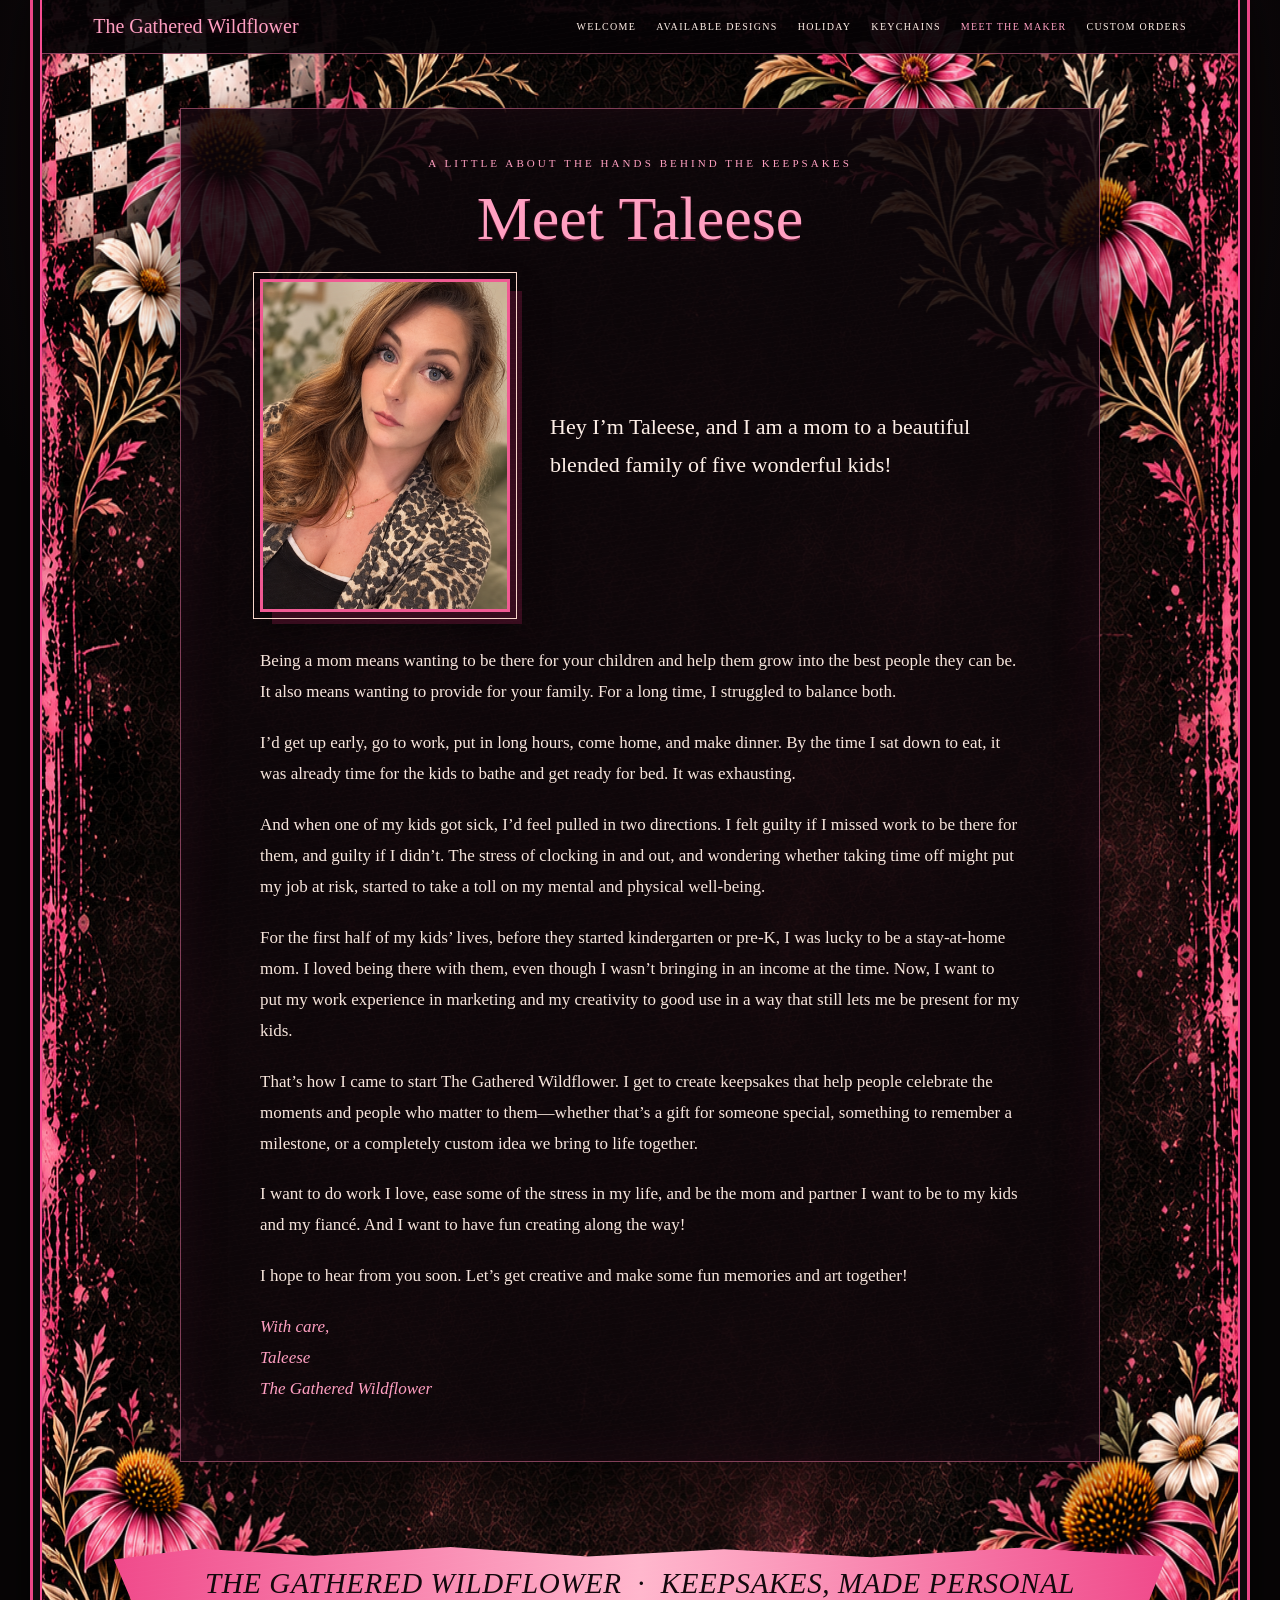
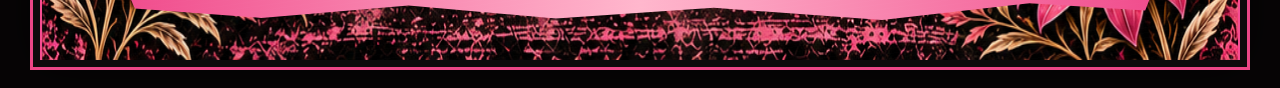
<file: meet-the-maker.html>
<!doctype html>
<html lang="en">
<head>
  <meta charset="utf-8">
  <meta name="viewport" content="width=device-width, initial-scale=1">
  <meta name="theme-color" content="#090608">
  <meta name="description" content="Meet Taleese, the maker behind The Gathered Wildflower, and read the story behind her keepsake studio.">
  <title>Meet the Maker | The Gathered Wildflower</title>
  <link rel="stylesheet" href="styles.css?v=catalog-1">
</head>
<body>
  <div class="page"><div class="frame">
    <header>
      <a class="wordmark" href="index.html">The Gathered Wildflower</a>
      <nav aria-label="Main navigation"><a href="index.html">Welcome</a><a href="available-designs.html">Available Designs</a><a href="holiday.html">Holiday</a><a href="keychains.html">Keychains</a><a href="meet-the-maker.html" aria-current="page">Meet the Maker</a><a href="custom-orders.html">Custom Orders</a></nav>
    </header>
    <main>
      <article class="story" aria-labelledby="maker-title">
        <p class="eyebrow">A little about the hands behind the keepsakes</p>
        <h1 id="maker-title">Meet Taleese</h1>
        <div class="maker-intro">
          <img class="maker-photo" src="taleese-headshot.png" alt="Taleese, founder of The Gathered Wildflower">
          <p class="maker-lead">Hey I’m Taleese, and I am a mom to a beautiful blended family of five wonderful kids!</p>
        </div>
        <div class="story-copy">
          <p>Being a mom means wanting to be there for your children and help them grow into the best people they can be. It also means wanting to provide for your family. For a long time, I struggled to balance both.</p>
          <p>I’d get up early, go to work, put in long hours, come home, and make dinner. By the time I sat down to eat, it was already time for the kids to bathe and get ready for bed. It was exhausting.</p>
          <p>And when one of my kids got sick, I’d feel pulled in two directions. I felt guilty if I missed work to be there for them, and guilty if I didn’t. The stress of clocking in and out, and wondering whether taking time off might put my job at risk, started to take a toll on my mental and physical well-being.</p>
          <p>For the first half of my kids’ lives, before they started kindergarten or pre-K, I was lucky to be a stay-at-home mom. I loved being there with them, even though I wasn’t bringing in an income at the time. Now, I want to put my work experience in marketing and my creativity to good use in a way that still lets me be present for my kids.</p>
          <p>That’s how I came to start The Gathered Wildflower. I get to create keepsakes that help people celebrate the moments and people who matter to them—whether that’s a gift for someone special, something to remember a milestone, or a completely custom idea we bring to life together.</p>
          <p>I want to do work I love, ease some of the stress in my life, and be the mom and partner I want to be to my kids and my fiancé. And I want to have fun creating along the way!</p>
          <p>I hope to hear from you soon. Let’s get creative and make some fun memories and art together!</p>
          <p class="signature">With care,<br>Taleese<br>The Gathered Wildflower</p>
        </div>
      </article>
    </main>
    <footer>THE GATHERED WILDFLOWER &nbsp;·&nbsp; KEEPSAKES, MADE PERSONAL</footer>
  </div></div>
  <script src="site.js?v=catalog-1" defer></script>
</body>
</html>
</file>
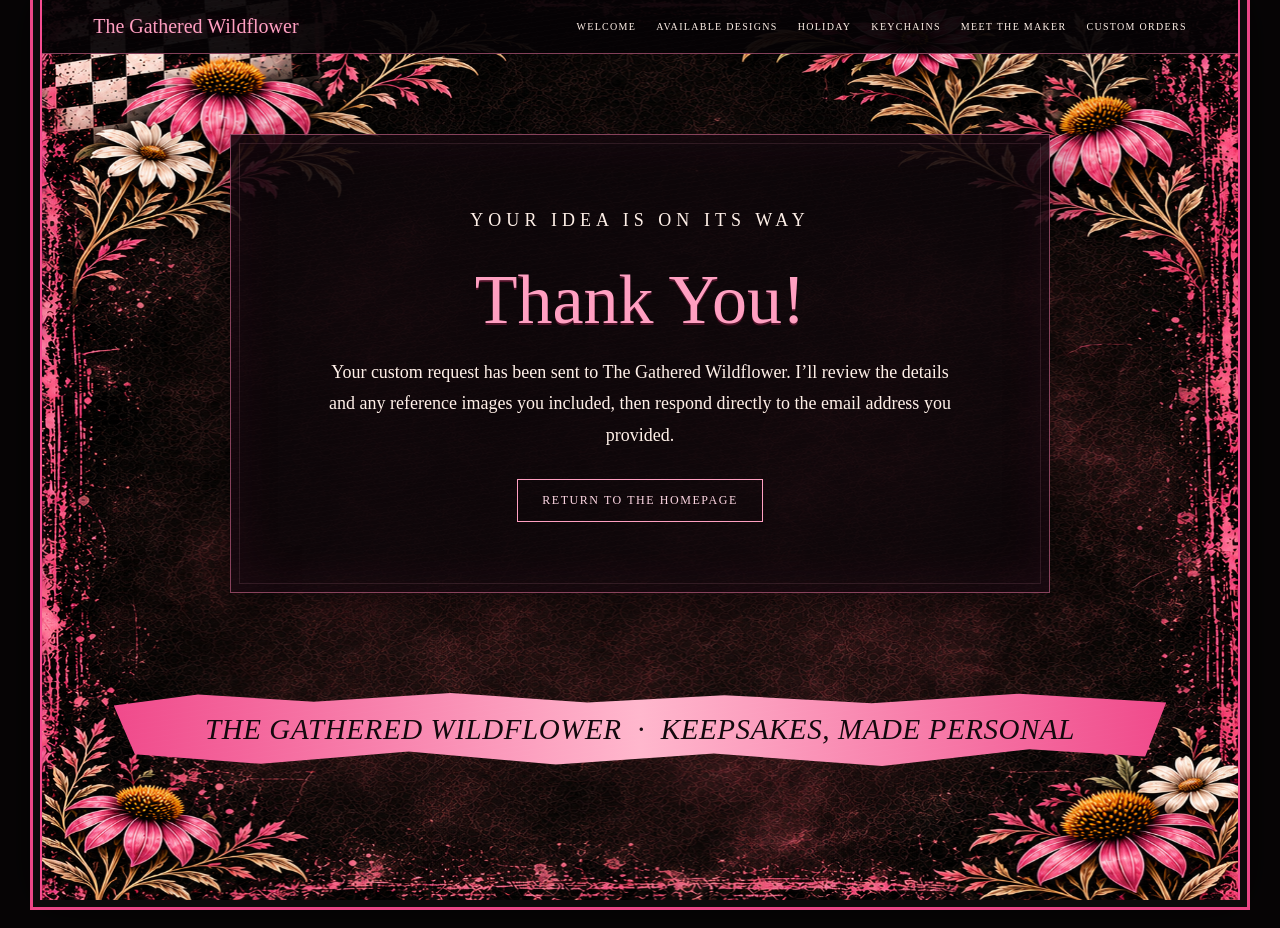
<file: order-thank-you.html>
<!doctype html>
<html lang="en">
<head>
  <meta charset="utf-8">
  <meta name="viewport" content="width=device-width, initial-scale=1">
  <meta name="theme-color" content="#090608">
  <meta name="description" content="Thank you for sending a custom order request to The Gathered Wildflower.">
  <title>Request Received | The Gathered Wildflower</title>
  <link rel="stylesheet" href="styles.css?v=custom-orders-1">
</head>
<body>
  <div class="page"><div class="frame">
    <header>
      <a class="wordmark" href="index.html">The Gathered Wildflower</a>
      <nav aria-label="Main navigation"><a href="index.html">Welcome</a><a href="available-designs.html">Available Designs</a><a href="holiday.html">Holiday</a><a href="keychains.html">Keychains</a><a href="meet-the-maker.html">Meet the Maker</a><a href="custom-orders.html">Custom Orders</a></nav>
    </header>
    <main>
      <div class="thank-you-wrap">
        <section class="thank-you-panel" aria-labelledby="thank-you-title">
          <p class="eyebrow">Your idea is on its way</p>
          <h1 id="thank-you-title">Thank You!</h1>
          <p>Your custom request has been sent to The Gathered Wildflower. I’ll review the details and any reference images you included, then respond directly to the email address you provided.</p>
          <a class="return-link" href="index.html">Return to the homepage</a>
        </section>
      </div>
    </main>
    <footer>THE GATHERED WILDFLOWER &nbsp;·&nbsp; KEEPSAKES, MADE PERSONAL</footer>
  </div></div>
</body>
</html>
</file>
<file: styles.css>
:root {
  --black:#090608;
  --panel:rgba(13,6,10,.88);
  --cream:#f8e4d6;
  --pink:#f64d91;
  --pink-light:#ff9fc1;
  --gold:#d6a16a;
  --line:rgba(255,126,174,.5);
}
* { box-sizing:border-box; }
html { scroll-behavior:smooth; background:var(--black); }
body { margin:0; color:var(--cream); background:radial-gradient(circle at 50% 10%,#3b1522,transparent 42%),#070506; font-family:Georgia,'Times New Roman',serif; }
a { color:inherit; }
.page { min-height:100vh; padding:0 18px 28px; }
.frame { position:relative; max-width:1200px; min-height:100vh; margin:0 auto; overflow:hidden; border-inline:2px solid var(--pink); background:#10080c url('flyer-background.png') center/100% 100% no-repeat; box-shadow:0 0 0 7px #10090c,0 0 0 10px #ed4687,0 0 44px #000; }
.frame:after { content:''; position:absolute; inset:0; z-index:20; pointer-events:none; opacity:.13; background:repeating-linear-gradient(172deg,rgba(255,255,255,.05) 0 1px,transparent 1px 5px); mix-blend-mode:screen; }
header { position:relative; z-index:10; display:flex; align-items:center; justify-content:space-between; gap:20px; padding:15px clamp(20px,4vw,56px); border-bottom:1px solid var(--line); background:rgba(6,3,5,.94); }
.wordmark { color:var(--pink-light); font-family:'Segoe Script','Brush Script MT',cursive; font-size:20px; text-decoration:none; text-shadow:0 0 10px rgba(246,77,145,.24); }
.header-tools { position:relative; display:flex; align-items:center; justify-content:flex-end; gap:20px; }
nav { display:flex; flex-wrap:wrap; align-items:center; justify-content:flex-end; gap:12px 20px; font-size:10px; letter-spacing:.13em; text-transform:uppercase; }
nav a { color:#fff0e7; text-decoration:none; }
nav a:hover,nav a[aria-current='page'] { color:var(--pink-light); }
.shop-menu { font-size:11px; letter-spacing:.16em; text-transform:uppercase; }
.shop-menu summary { list-style:none; cursor:pointer; color:#fff0e7; }
.shop-menu summary::-webkit-details-marker { display:none; }
.shop-menu summary:after { content:'⌄'; display:inline-block; margin-left:7px; color:var(--pink-light); transition:transform .18s ease; }
.shop-menu[open] summary:after { transform:rotate(180deg); }
.shop-dropdown { position:absolute; z-index:15; top:calc(100% + 17px); right:0; width:min(690px,calc(100vw - 40px)); padding:24px; border:1px solid rgba(255,118,168,.75); background:rgba(15,7,11,.98); box-shadow:0 14px 35px rgba(0,0,0,.7),inset 0 0 34px rgba(105,22,57,.2); }
.shop-dropdown:before { content:''; position:absolute; inset:7px; pointer-events:none; border:1px solid rgba(255,168,199,.18); }
.shop-groups { display:grid; grid-template-columns:repeat(2,minmax(0,1fr)); gap:22px 34px; }
.shop-group h2 { margin:0 0 8px; color:var(--pink-light); font-family:'Segoe Script','Brush Script MT',cursive; font-size:22px; font-weight:400; text-transform:none; letter-spacing:0; }
.shop-group ul { margin:0; padding:0; list-style:none; }
.shop-option { padding:4px 0; color:#f8e4da; font-size:14px; line-height:1.5; text-transform:none; letter-spacing:.03em; }
.no-results { margin:14px 0 0; color:#e9c4ce; font-size:14px; text-transform:none; letter-spacing:0; }
.search-box { display:flex; align-items:center; gap:8px; width:220px; padding:0 12px; border:1px solid rgba(255,125,173,.55); background:rgba(16,8,12,.78); color:var(--pink-light); }
.search-box span { font-size:18px; }
.search-box input { width:100%; min-width:0; padding:10px 0; border:0; outline:0; background:transparent; color:#fff0e8; font:14px Georgia,'Times New Roman',serif; }
.search-box input::placeholder { color:#d9b6c0; opacity:1; }
main { position:relative; z-index:2; overflow:hidden; }
.hero { text-align:center; padding:0 0 72px; }
.logo { display:block; width:100%; height:auto; margin:0; border-bottom:2px solid rgba(246,77,145,.45); }
.hero-copy { width:min(860px,calc(100% - 72px)); margin:34px auto 0; padding:36px clamp(20px,5vw,60px); border:1px solid rgba(255,126,174,.46); background:var(--panel); box-shadow:0 15px 38px rgba(0,0,0,.52),inset 0 0 46px rgba(108,23,58,.16); }
.eyebrow { margin:0 0 18px; color:var(--pink-light); text-transform:uppercase; letter-spacing:.28em; font-size:11px; }
.intro { max-width:680px; margin:0 auto; color:#fff0e8; font-size:clamp(17px,2vw,22px); line-height:1.7; text-shadow:0 2px 3px #000; }
.divider { display:flex; align-items:center; justify-content:center; gap:17px; margin:27px auto 0; color:var(--pink-light); font-size:20px; }
.divider:before,.divider:after { content:''; width:min(120px,18vw); height:1px; background:linear-gradient(90deg,transparent,var(--pink),var(--gold)); }
.divider:after { transform:scaleX(-1); }
.notice { position:relative; display:inline-block; margin-top:23px; padding:18px clamp(28px,7vw,74px); color:#12080d; background:linear-gradient(90deg,#f04a8b,#ffb8cf,#f04a8b); clip-path:polygon(0 18%,7% 5%,18% 14%,31% 0,45% 12%,59% 3%,73% 14%,87% 2%,100% 15%,97% 86%,87% 77%,73% 99%,59% 82%,43% 100%,29% 79%,15% 97%,2% 83%); font:italic clamp(20px,2.6vw,32px) 'Segoe Script','Brush Script MT',cursive; letter-spacing:.02em; text-transform:none; filter:drop-shadow(0 8px 9px rgba(0,0,0,.52)); }
.story { width:min(920px,calc(100% - 76px)); margin:54px auto 85px; padding:48px clamp(24px,6vw,76px) 56px; border:1px solid rgba(255,126,174,.48); background:var(--panel); box-shadow:0 18px 44px rgba(0,0,0,.56),inset 0 0 50px rgba(112,25,61,.16); }
.story .eyebrow,.story h1 { text-align:center; }
.story h1 { margin:0 0 30px; color:var(--pink-light); font:400 clamp(38px,5vw,62px)/1 'Segoe Script','Brush Script MT',cursive; text-shadow:0 2px 0 #501329; }
.maker-intro { display:grid; grid-template-columns:250px minmax(0,1fr); align-items:center; gap:40px; max-width:760px; margin:0 auto 34px; }
.maker-photo { display:block; width:100%; aspect-ratio:3/4; object-fit:cover; object-position:center 28%; border:3px solid #f05a93; outline:1px solid #f7d6ca; outline-offset:6px; box-shadow:12px 12px 0 rgba(100,20,52,.5),0 16px 28px rgba(0,0,0,.5); }
.maker-lead { margin:0; color:#fff0e8; font-size:22px; line-height:1.7; }
.story-copy { max-width:760px; margin:0 auto; }
.story-copy p { margin:0 0 20px; color:#f7e5dc; font-size:17px; line-height:1.82; }
.story-copy p:last-child { margin-bottom:0; }
.signature { color:var(--pink-light)!important; font:italic 21px/1.7 'Segoe Script','Brush Script MT',cursive; }
.order-page { width:min(980px,calc(100% - 76px)); margin:54px auto 85px; }
.order-intro,.order-form-panel,.thank-you-panel { position:relative; border:1px solid rgba(255,126,174,.5); background:var(--panel); box-shadow:0 18px 44px rgba(0,0,0,.56),inset 0 0 50px rgba(112,25,61,.16); }
.order-intro { margin-bottom:28px; padding:46px clamp(24px,6vw,70px); text-align:center; }
.order-intro:before,.order-form-panel:before,.thank-you-panel:before { content:''; position:absolute; inset:8px; pointer-events:none; border:1px solid rgba(255,167,199,.12); }
.order-intro h1,.thank-you-panel h1 { margin:0 0 22px; color:var(--pink-light); font:400 clamp(42px,6vw,70px)/1 'Segoe Script','Brush Script MT',cursive; text-shadow:0 2px 0 #501329; }
.order-intro .intro { max-width:790px; }
.order-note { max-width:760px; margin:22px auto 0; color:#f7d8dd; font-size:16px; line-height:1.7; }
.product-cloud { display:flex; flex-wrap:wrap; justify-content:center; gap:9px; max-width:820px; margin:28px auto 0; }
.product-cloud span { padding:7px 12px; border:1px solid rgba(255,133,178,.42); background:rgba(53,13,30,.68); color:#ffe9e1; font-size:13px; line-height:1.25; }
.order-form-panel { padding:46px clamp(24px,6vw,70px) 54px; }
.form-heading { position:relative; margin:0 0 28px; text-align:center; }
.form-heading h2 { margin:0 0 10px; color:var(--pink-light); font:400 clamp(30px,4vw,45px)/1.2 'Segoe Script','Brush Script MT',cursive; }
.form-heading p { margin:0; color:#f1ced4; font-size:15px; line-height:1.6; }
.order-form { position:relative; display:grid; grid-template-columns:repeat(2,minmax(0,1fr)); gap:22px; }
.form-field { display:flex; flex-direction:column; gap:8px; }
.form-field.full { grid-column:1/-1; }
.form-field label,.field-label { color:#ffd8e3; font-size:12px; font-weight:700; letter-spacing:.14em; text-transform:uppercase; }
.required { color:var(--pink-light); }
.form-field input,.form-field textarea { width:100%; border:1px solid rgba(255,133,178,.55); border-radius:0; background:rgba(8,4,6,.82); color:#fff3ea; font:16px/1.5 Georgia,'Times New Roman',serif; box-shadow:inset 0 0 20px rgba(105,22,57,.13); }
.form-field input { min-height:48px; padding:11px 13px; }
.form-field textarea { min-height:230px; padding:14px; resize:vertical; }
.form-field input::placeholder,.form-field textarea::placeholder { color:#cfaeb7; opacity:1; }
.form-help { margin:0; color:#d9bac2; font-size:13px; line-height:1.55; }
.upload-box { padding:24px; border:1px dashed rgba(255,146,187,.75); background:rgba(35,9,20,.56); text-align:center; }
.upload-box input[type='file'] { min-height:0; padding:12px; cursor:pointer; }
.selected-files { margin:10px 0 0; color:#f5d6df; font-size:14px; }
.privacy-note { grid-column:1/-1; margin:0; padding:15px 17px; border-left:3px solid var(--pink); background:rgba(64,15,35,.48); color:#ead0d6; font-size:13px; line-height:1.65; }
.form-actions { grid-column:1/-1; text-align:center; }
.submit-order { min-width:240px; padding:15px 28px; border:1px solid #ffd2df; background:linear-gradient(90deg,#ec3f82,#ff9fbe,#ec3f82); color:#17090f; cursor:pointer; font:italic 22px 'Segoe Script','Brush Script MT',cursive; box-shadow:0 10px 25px rgba(0,0,0,.4); }
.submit-order:hover { filter:brightness(1.08); transform:translateY(-1px); }
.form-fine-print { margin:12px 0 0; color:#cdaeb7; font-size:12px; }
.thank-you-wrap { width:min(820px,calc(100% - 76px)); margin:80px auto 100px; }
.thank-you-panel { padding:70px clamp(24px,7vw,80px); text-align:center; }
.thank-you-panel p { max-width:630px; margin:0 auto 28px; color:#fff0e8; font-size:18px; line-height:1.75; }
.return-link { display:inline-block; padding:13px 24px; border:1px solid var(--pink-light); color:#ffd7e4; text-decoration:none; text-transform:uppercase; letter-spacing:.13em; font-size:12px; }
footer { position:relative; z-index:2; width:88%; margin:0 auto 40px; padding:20px 22px; text-align:center; color:#13080d; background:linear-gradient(90deg,#f04a8b,#ffb7cd,#f04a8b); clip-path:polygon(0 17%,8% 2%,19% 12%,32% 0,45% 13%,58% 3%,72% 14%,86% 1%,100% 13%,98% 87%,87% 77%,73% 100%,57% 83%,42% 98%,28% 80%,14% 97%,2% 84%); font:italic clamp(18px,2.8vw,29px) 'Segoe Script','Brush Script MT',cursive; letter-spacing:.02em; }
.sr-only { position:absolute!important; width:1px!important; height:1px!important; padding:0!important; margin:-1px!important; overflow:hidden!important; clip:rect(0,0,0,0)!important; white-space:nowrap!important; border:0!important; }
.home-actions { display:flex; flex-wrap:wrap; justify-content:center; gap:13px; margin-top:30px; }
.primary-action,.secondary-action,.order-design,.keychain-order { display:inline-flex; align-items:center; justify-content:center; min-height:46px; padding:12px 20px; border:1px solid var(--pink-light); text-decoration:none; text-transform:uppercase; letter-spacing:.1em; font-size:11px; font-weight:700; }
.primary-action,.order-design,.keychain-order { background:linear-gradient(90deg,#e93e80,#ff9dbd,#e93e80); color:#18090f; }
.secondary-action { background:rgba(11,5,8,.75); color:#ffe7ef; }
.home-choices { display:grid; grid-template-columns:repeat(3,minmax(0,1fr)); gap:22px; width:min(1050px,calc(100% - 72px)); margin:0 auto 80px; }
.choice-card { position:relative; min-height:230px; padding:38px 24px; overflow:hidden; border:1px solid rgba(255,126,174,.55); background:linear-gradient(145deg,rgba(16,7,11,.95),rgba(74,17,43,.82)); box-shadow:0 15px 30px rgba(0,0,0,.48),inset 0 0 38px rgba(236,63,130,.09); text-align:center; text-decoration:none; }
.choice-card:before,.catalog-card:before,.product-detail:before { content:''; position:absolute; inset:7px; pointer-events:none; border:1px solid rgba(255,174,203,.16); }
.choice-card span { display:block; min-height:36px; color:#e7c5ce; font-size:12px; letter-spacing:.08em; text-transform:uppercase; }
.choice-card strong { display:block; margin:24px 0 17px; color:var(--pink-light); font:400 clamp(30px,3.6vw,44px)/1 'Segoe Script','Brush Script MT',cursive; }
.choice-card small { color:#fff0e8; font-size:15px; }
.choice-card:hover,.catalog-card:hover { transform:translateY(-3px); border-color:var(--pink-light); }
.coming-soon { width:min(1080px,calc(100% - 72px)); margin:-24px auto 86px; padding:9px; border:1px solid rgba(255,126,174,.62); background:rgba(8,4,6,.92); box-shadow:0 18px 42px rgba(0,0,0,.56),0 0 34px rgba(236,63,130,.12); }
.coming-soon-inner { position:relative; overflow:hidden; padding:52px clamp(22px,7vw,82px) 56px; border:1px solid rgba(255,174,203,.2); background:radial-gradient(circle at 50% 0,rgba(137,30,72,.34),transparent 54%),linear-gradient(145deg,rgba(18,8,12,.98),rgba(48,12,29,.93)); text-align:center; }
.coming-soon-inner:before,.coming-soon-inner:after { content:'✦'; position:absolute; top:50%; color:rgba(255,126,174,.2); font-size:86px; transform:translateY(-50%) rotate(18deg); }
.coming-soon-inner:before { left:-16px; }
.coming-soon-inner:after { right:-16px; transform:translateY(-50%) rotate(-18deg); }
.coming-soon-kicker { margin:0 0 14px; color:var(--gold); font-size:11px; letter-spacing:.25em; text-transform:uppercase; }
.coming-soon h2 { margin:0; color:var(--pink-light); font:400 clamp(48px,7vw,78px)/1 'Segoe Script','Brush Script MT',cursive; text-shadow:0 2px 0 #501329,0 0 22px rgba(246,77,145,.18); }
.coming-soon-copy { max-width:670px; margin:24px auto 0; color:#fff0e8; font-size:18px; line-height:1.7; }
.coming-soon-products { display:grid; grid-template-columns:repeat(2,minmax(0,1fr)); gap:22px; padding:28px 18px 22px; }
.coming-card { position:relative; display:flex; flex-direction:column; min-width:0; overflow:hidden; border:1px solid rgba(255,126,174,.5); background:rgba(16,7,11,.96); box-shadow:0 13px 30px rgba(0,0,0,.48); }
.coming-card-wide { grid-column:1/-1; display:grid; grid-template-columns:minmax(0,1.25fr) minmax(280px,.75fr); }
.coming-media { display:grid; min-height:280px; overflow:hidden; background:#160b10; }
.coming-media>img { display:block; width:100%; height:100%; min-height:0; object-fit:cover; aspect-ratio:4/3; }
.coming-media-tall>img { max-height:610px; object-position:center 42%; }
.coming-media-grid { grid-template-columns:repeat(2,minmax(0,1fr)); gap:3px; }
.coming-media-grid>img { aspect-ratio:1/1; }
.coming-media-three { grid-template-columns:repeat(3,minmax(0,1fr)); }
.coming-media-five { grid-template-columns:repeat(6,minmax(0,1fr)); }
.coming-media-five>img:first-child,.coming-media-five>img:nth-child(2) { grid-column:span 3; }
.coming-media-five>img:nth-child(n+3) { grid-column:span 2; }
.coming-card-copy { display:flex; flex:1; flex-direction:column; align-items:flex-start; padding:24px; }
.coming-card-type { margin:0 0 9px; color:var(--pink-light); font-size:10px; letter-spacing:.17em; text-transform:uppercase; }
.coming-card h3,.coming-pricing h3 { margin:0; color:#fff0e8; font-size:clamp(23px,3vw,32px); line-height:1.2; font-weight:400; }
.coming-card-copy>p:not(.coming-card-type) { margin:14px 0 20px; color:#e4cbd2; font-size:15px; line-height:1.62; }
.coming-inquiry { margin-top:auto; padding-bottom:4px; border-bottom:1px solid var(--pink); color:#ffd2df; text-decoration:none; font-size:11px; font-weight:700; letter-spacing:.13em; text-transform:uppercase; }
.coming-inquiry:hover { color:#fff; }
.coming-pricing { margin:6px 18px 18px; padding:38px clamp(22px,6vw,68px); border:1px solid rgba(255,160,194,.5); background:radial-gradient(circle at 50% 0,rgba(148,31,77,.38),transparent 62%),#12080d; text-align:center; }
.coming-pricing .coming-card-type { margin-bottom:12px; }
.coming-pricing>p:not(.coming-card-type) { max-width:720px; margin:17px auto 24px; color:#f5dce2; font-size:16px; line-height:1.7; }
.coming-reference-note { margin:0 22px 25px; color:#cdaeb7; font-size:12px; line-height:1.6; text-align:center; }
.catalog-page { position:relative; z-index:2; width:min(1100px,calc(100% - 56px)); margin:48px auto 80px; }
.catalog-intro { margin-bottom:34px; padding:40px clamp(20px,5vw,58px); border:1px solid rgba(255,126,174,.5); background:var(--panel); box-shadow:0 16px 40px rgba(0,0,0,.5); text-align:center; }
.catalog-intro h1 { margin:0 0 18px; color:var(--pink-light); font:400 clamp(42px,6vw,72px)/1 'Segoe Script','Brush Script MT',cursive; text-shadow:0 2px 0 #501329; }
.catalog-intro>p:last-of-type { max-width:760px; margin:0 auto; color:#fae7df; font-size:17px; line-height:1.65; }
.catalog-search { display:block; width:min(520px,100%); margin:28px auto 0; text-align:left; }
.pricing-strip { display:flex; flex-wrap:wrap; justify-content:center; gap:9px; margin:25px auto 0; }
.pricing-strip span { padding:7px 11px; border:1px solid rgba(255,133,178,.42); background:rgba(53,13,30,.68); color:#ffe9e1; font-size:12px; }
.catalog-search span { display:block; margin:0 0 7px; color:#ffd7e3; font-size:11px; letter-spacing:.14em; text-transform:uppercase; }
.catalog-search input { width:100%; min-height:48px; padding:11px 14px; border:1px solid rgba(255,133,178,.55); background:rgba(7,4,6,.86); color:#fff3ea; font:16px Georgia,'Times New Roman',serif; }
.catalog-grid { display:grid; grid-template-columns:repeat(3,minmax(0,1fr)); gap:24px; }
.catalog-card { position:relative; display:flex; flex-direction:column; min-width:0; overflow:hidden; border:1px solid rgba(255,126,174,.48); background:rgba(14,7,10,.94); box-shadow:0 13px 30px rgba(0,0,0,.52); transition:transform .18s ease,border-color .18s ease; }
.catalog-card-image { position:relative; aspect-ratio:1/1; overflow:hidden; background:#170d12; }
.catalog-card-image img { width:100%; height:100%; object-fit:cover; display:block; }
.catalog-card-body { display:flex; flex:1; flex-direction:column; padding:20px; }
.catalog-card-category { margin:0 0 8px; color:var(--pink-light); font-size:10px; letter-spacing:.16em; text-transform:uppercase; }
.catalog-card h2 { margin:0; color:#fff0e8; font-size:19px; line-height:1.35; font-weight:400; }
.catalog-card-meta { margin:12px 0 0; color:#d9bac3; font-size:13px; line-height:1.5; }
.catalog-card-link { position:absolute; inset:0; z-index:2; }
.catalog-card-link:focus-visible { outline:3px solid #fff; outline-offset:-6px; }
.catalog-empty { padding:30px; text-align:center; color:#f7dbe2; }
.keychain-grid .catalog-card-image { aspect-ratio:3/4; }
.keychain-grid .catalog-card-image img { object-fit:cover; }
.keychain-price { margin-top:auto; padding-top:18px; color:#fff; font-size:16px; line-height:1.6; }
.keychain-price strong { color:var(--pink-light); font-size:21px; }
.keychain-order { position:relative; z-index:3; margin-top:15px; }
.product-page { position:relative; z-index:2; width:min(1060px,calc(100% - 56px)); margin:48px auto 80px; }
.back-link { display:inline-block; margin:0 0 22px; color:#ffd4e1; text-decoration:none; text-transform:uppercase; letter-spacing:.12em; font-size:11px; }
.product-detail { position:relative; display:grid; grid-template-columns:minmax(320px,1.05fr) minmax(300px,.95fr); gap:44px; padding:44px; border:1px solid rgba(255,126,174,.52); background:var(--panel); box-shadow:0 18px 44px rgba(0,0,0,.58); }
.product-gallery { position:relative; z-index:1; }
.original-design { width:100%; aspect-ratio:1/1; object-fit:cover; display:block; border:1px solid rgba(255,155,190,.45); background:#140a0e; }
.product-info { position:relative; z-index:1; }
.product-info .eyebrow { margin-bottom:12px; }
.product-info h1 { margin:0 0 16px; color:#fff0e8; font-size:clamp(30px,4vw,48px); line-height:1.12; font-weight:400; }
.product-description { margin:0 0 28px; color:#e7cdd4; font-size:15px; line-height:1.7; }
.product-field { margin:0 0 24px; }
.product-field label,.product-field legend { display:block; margin:0 0 9px; color:#ffd7e3; font-size:11px; font-weight:700; letter-spacing:.14em; text-transform:uppercase; }
.product-field select { width:100%; min-height:48px; padding:11px 13px; border:1px solid rgba(255,133,178,.55); background:#0c0709; color:#fff0e8; font:15px Georgia,'Times New Roman',serif; }
.color-fieldset { padding:0; border:0; }
.color-swatches { display:flex; flex-wrap:wrap; gap:11px; }
.color-swatch { width:42px; height:42px; padding:0; border:3px solid #14090d; outline:1px solid rgba(255,255,255,.38); border-radius:50%; cursor:pointer; box-shadow:0 3px 10px rgba(0,0,0,.35); }
.color-swatch[aria-pressed='true'] { outline:3px solid var(--pink-light); outline-offset:2px; }
.selected-color { margin:12px 0 0; color:#f4dce3; font-size:14px; }
.product-price { display:flex; flex-wrap:wrap; align-items:baseline; gap:8px 14px; margin:4px 0 22px; padding:17px 18px; border:1px solid rgba(255,133,178,.5); background:rgba(48,11,28,.72); }
.product-price span { flex:1 1 100%; color:#ffd7e3; font-size:11px; font-weight:700; letter-spacing:.14em; text-transform:uppercase; }
.product-price strong { color:var(--pink-light); font-size:34px; line-height:1; }
.product-price small { color:#f2dce2; font-size:14px; }
.product-note { margin:18px 0; padding:14px 16px; border-left:3px solid var(--pink); background:rgba(68,15,37,.5); color:#e9ced6; font-size:13px; line-height:1.6; }
.order-design { width:100%; }
.missing-design { padding:70px 30px; text-align:center; }
:focus-visible { outline:3px solid #ffb0cc; outline-offset:4px; }
@media(max-width:920px) {
  header { flex-wrap:wrap; }
  header nav { flex:1 1 100%; justify-content:center; }
  .catalog-grid { grid-template-columns:repeat(2,minmax(0,1fr)); }
  .product-detail { grid-template-columns:1fr; }
  .home-choices { grid-template-columns:1fr; }
  .coming-soon { margin-top:-10px; }
  .coming-card-wide { display:flex; grid-column:auto; }
}
@media(max-width:680px) {
  .page { padding:0 7px 16px; }
  .frame { border-inline-width:1px; box-shadow:0 0 0 3px #10090c,0 0 0 5px #ed4687; background-size:100% 100%; }
  header { padding:12px 14px 14px; flex-direction:column; gap:11px; }
  .wordmark { font-size:18px; }
  .header-tools { width:100%; flex-wrap:wrap; gap:13px; }
  nav { gap:10px 14px; font-size:9px; }
  .shop-menu { font-size:10px; }
  .search-box { flex:1 1 190px; width:auto; }
  .shop-dropdown { left:50%; right:auto; transform:translateX(-50%); padding:20px 18px; }
  .shop-groups { gap:18px; }
  .shop-group h2 { font-size:20px; }
  .shop-option { font-size:13px; }
  .logo { min-height:171px; object-fit:cover; object-position:center; }
  .hero { padding-bottom:48px; }
  .hero-copy { width:calc(100% - 28px); margin-top:19px; padding:28px 16px; }
  .intro { font-size:16px; }
  .notice { padding:15px 26px; font-size:21px; }
  .story { width:calc(100% - 28px); margin:36px auto 48px; padding:38px 19px 42px; }
  .story h1 { font-size:43px; }
  .maker-intro { grid-template-columns:1fr; gap:26px; }
  .maker-photo { width:min(235px,72%); margin:0 auto; }
  .maker-lead { text-align:center; font-size:19px; }
  .story-copy p { font-size:16px; line-height:1.75; }
  .order-page { width:calc(100% - 28px); margin:36px auto 48px; }
  .order-intro,.order-form-panel { padding:36px 18px 40px; }
  .order-intro h1 { font-size:45px; }
  .order-form { grid-template-columns:1fr; gap:18px; }
  .form-field.full,.privacy-note,.form-actions { grid-column:auto; }
  .upload-box { padding:18px 12px; }
  .thank-you-wrap { width:calc(100% - 28px); margin:48px auto 65px; }
  .thank-you-panel { padding:52px 20px; }
  footer { width:94%; padding-block:24px; font-size:16px; line-height:1.35; }
  .home-actions { flex-direction:column; }
  .home-choices,.coming-soon,.catalog-page,.product-page { width:calc(100% - 28px); }
  .home-choices { margin-bottom:48px; }
  .coming-soon { margin-bottom:52px; padding:6px; }
  .coming-soon-inner { padding:40px 17px 44px; }
  .coming-soon-copy { font-size:16px; }
  .coming-soon-inner:before,.coming-soon-inner:after { display:none; }
  .coming-soon-products { grid-template-columns:1fr; gap:18px; padding:20px 8px 16px; }
  .coming-media { min-height:220px; }
  .coming-media-three { grid-template-columns:repeat(2,minmax(0,1fr)); }
  .coming-media-three>img:first-child { grid-column:1/-1; }
  .coming-media-five { grid-template-columns:repeat(2,minmax(0,1fr)); }
  .coming-media-five>img,.coming-media-five>img:first-child,.coming-media-five>img:nth-child(2),.coming-media-five>img:nth-child(n+3) { grid-column:auto; }
  .coming-media-five>img:first-child { grid-column:1/-1; }
  .coming-card-copy { padding:21px 18px 23px; }
  .coming-pricing { margin:4px 8px 14px; padding:32px 18px; }
  .catalog-intro { padding:34px 17px; }
  .catalog-grid { grid-template-columns:1fr; gap:20px; }
  .product-detail { padding:24px 17px; gap:30px; }
}
@media(prefers-reduced-motion:reduce) { html { scroll-behavior:auto; } }
</file>
